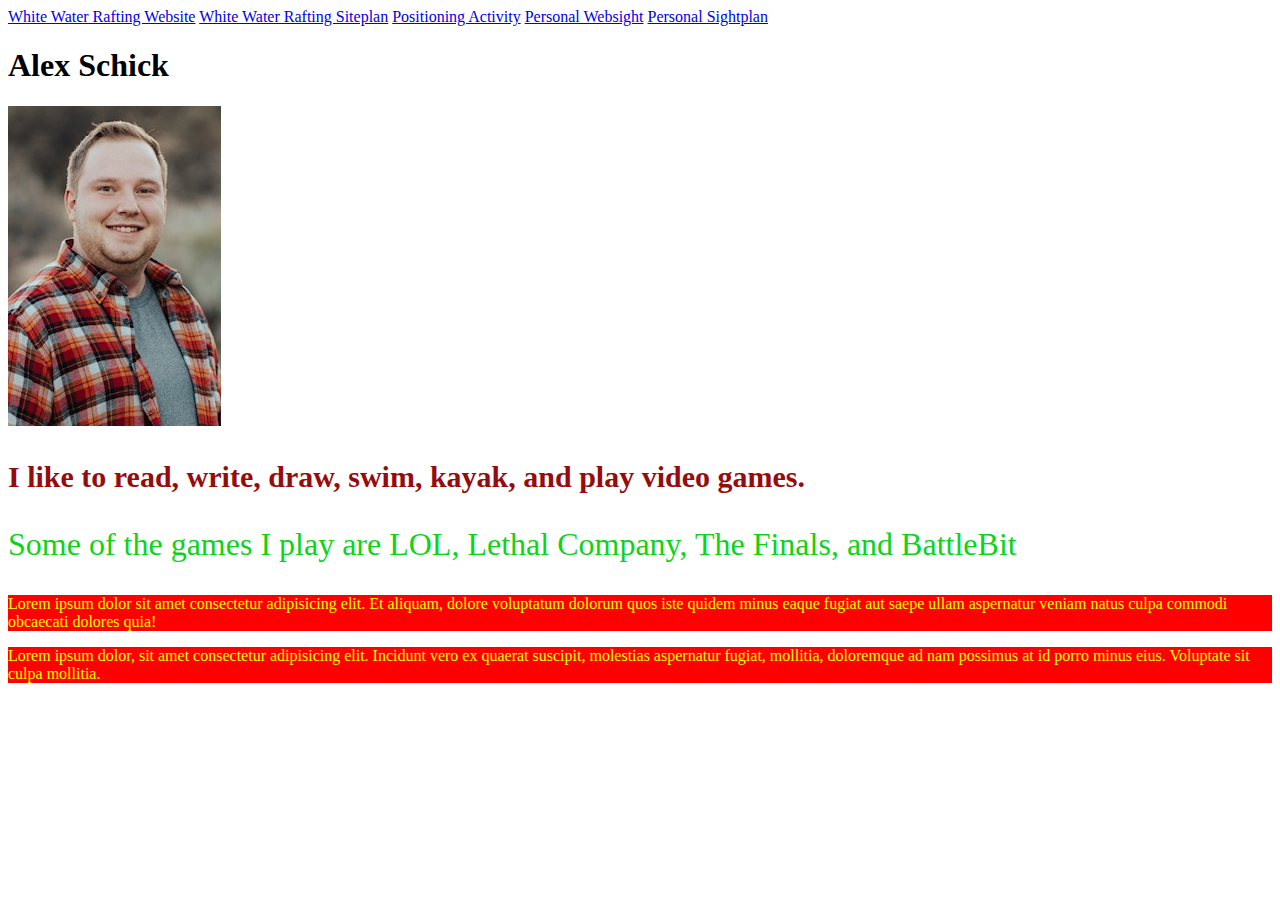
<file: index.html>
<!DOCTYPE html>
<html lang="en">
<head>
    <meta charset="UTF-8">
    <meta name="viewport" content="width=device-width, initial-scale=1.0">
    <title>WDD130 | Home</title>
    <link rel="stylesheet" href="style.css">
</head>
<body>
    <nav>
        <a href="wwr/index.html">White Water Rafting Website</a>
        <a href="wwr/site-plan-rafting.html">White Water Rafting Siteplan</a>
        <a href="positioning.html">Positioning Activity</a>
        <a href="mecccc/MECCCC.html">Personal Websight</a>
        <a href="mecccc/site-plan.html">Personal Sightplan</a>
    </nav>
    <h1>Alex Schick</h1>
    <img src="IMG_7058.JPG" alt="Image of me">
    <p id="first-paragraph"> I like to read, write, draw, swim, kayak, and play video games.</p>
    <p id="second-paragraph">Some of the games I play are LOL, Lethal Company, The Finals, and BattleBit</p>
    <p class="other-paragraph">Lorem ipsum dolor sit amet consectetur adipisicing elit. Et aliquam, dolore voluptatum dolorum quos iste quidem minus eaque fugiat aut saepe ullam aspernatur veniam natus culpa commodi obcaecati dolores quia!</p>
    <p class="other-paragraph">Lorem ipsum dolor, sit amet consectetur adipisicing elit. Incidunt vero ex quaerat suscipit, molestias aspernatur fugiat, mollitia, doloremque ad nam possimus at id porro minus eius. Voluptate sit culpa mollitia.</p>
</body>
</html>
</file>
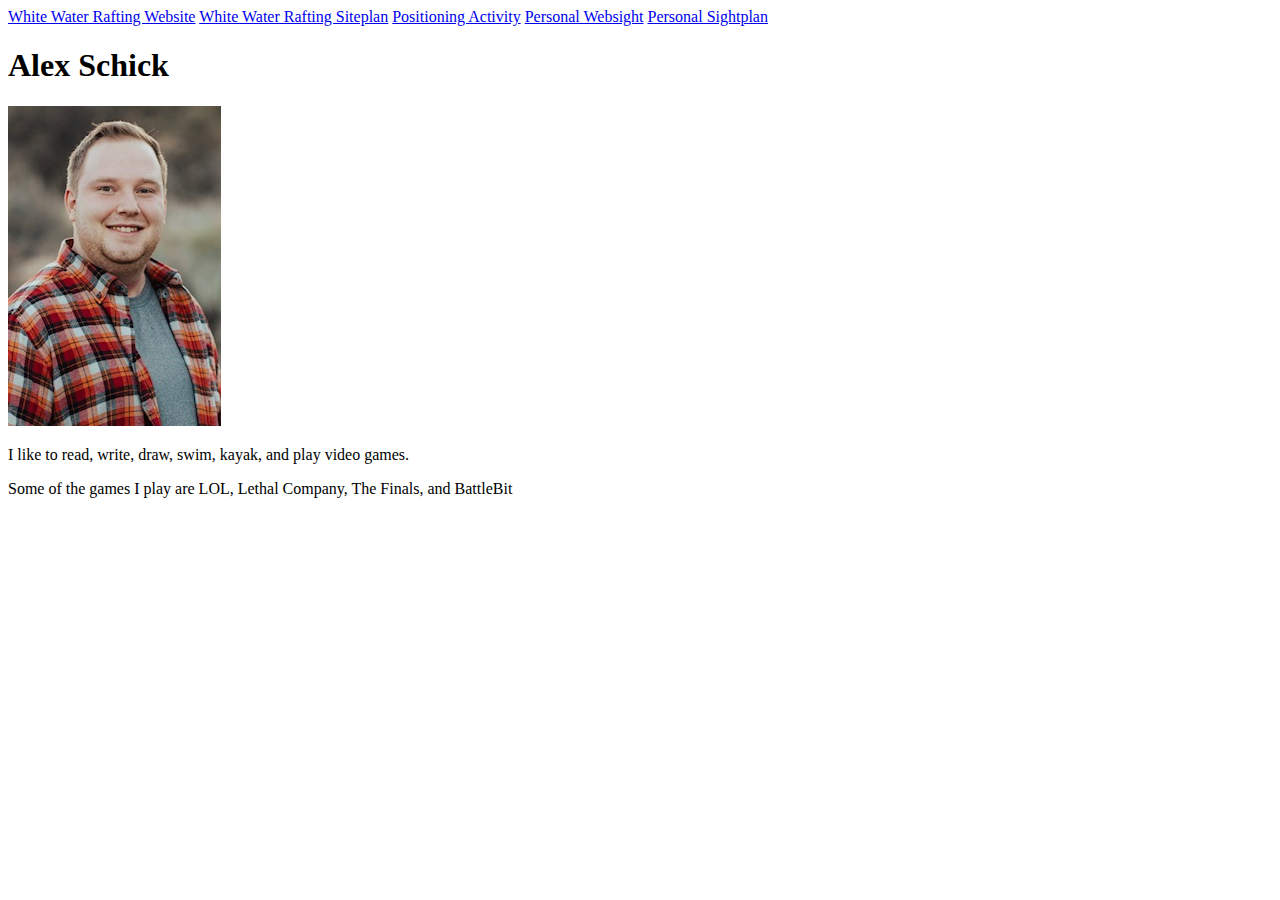
<file: homework/index.html>
<!DOCTYPE html>
<html lang="en">
<head>
    <meta charset="UTF-8">
    <meta name="viewport" content="width=device-width, initial-scale=1.0">
    <title>WDD130 | Home</title>
</head>
<body>
    <nav>
        <a href="wwr/index.html">White Water Rafting Website</a>
        <a href="wwr/site-plan-rafting.html">White Water Rafting Siteplan</a>
        <a href="positioning.html">Positioning Activity</a>
        <a href="#">Personal Websight</a>
        <a href="#">Personal Sightplan</a>
    </nav>
    <h1>Alex Schick</h1>
    <img src="IMG_7058.JPG" alt="Image of me">
    <p>I like to read, write, draw, swim, kayak, and play video games.</p>
    <p>Some of the games I play are LOL, Lethal Company, The Finals, and BattleBit</p>
    
</body>
</html>
</file>
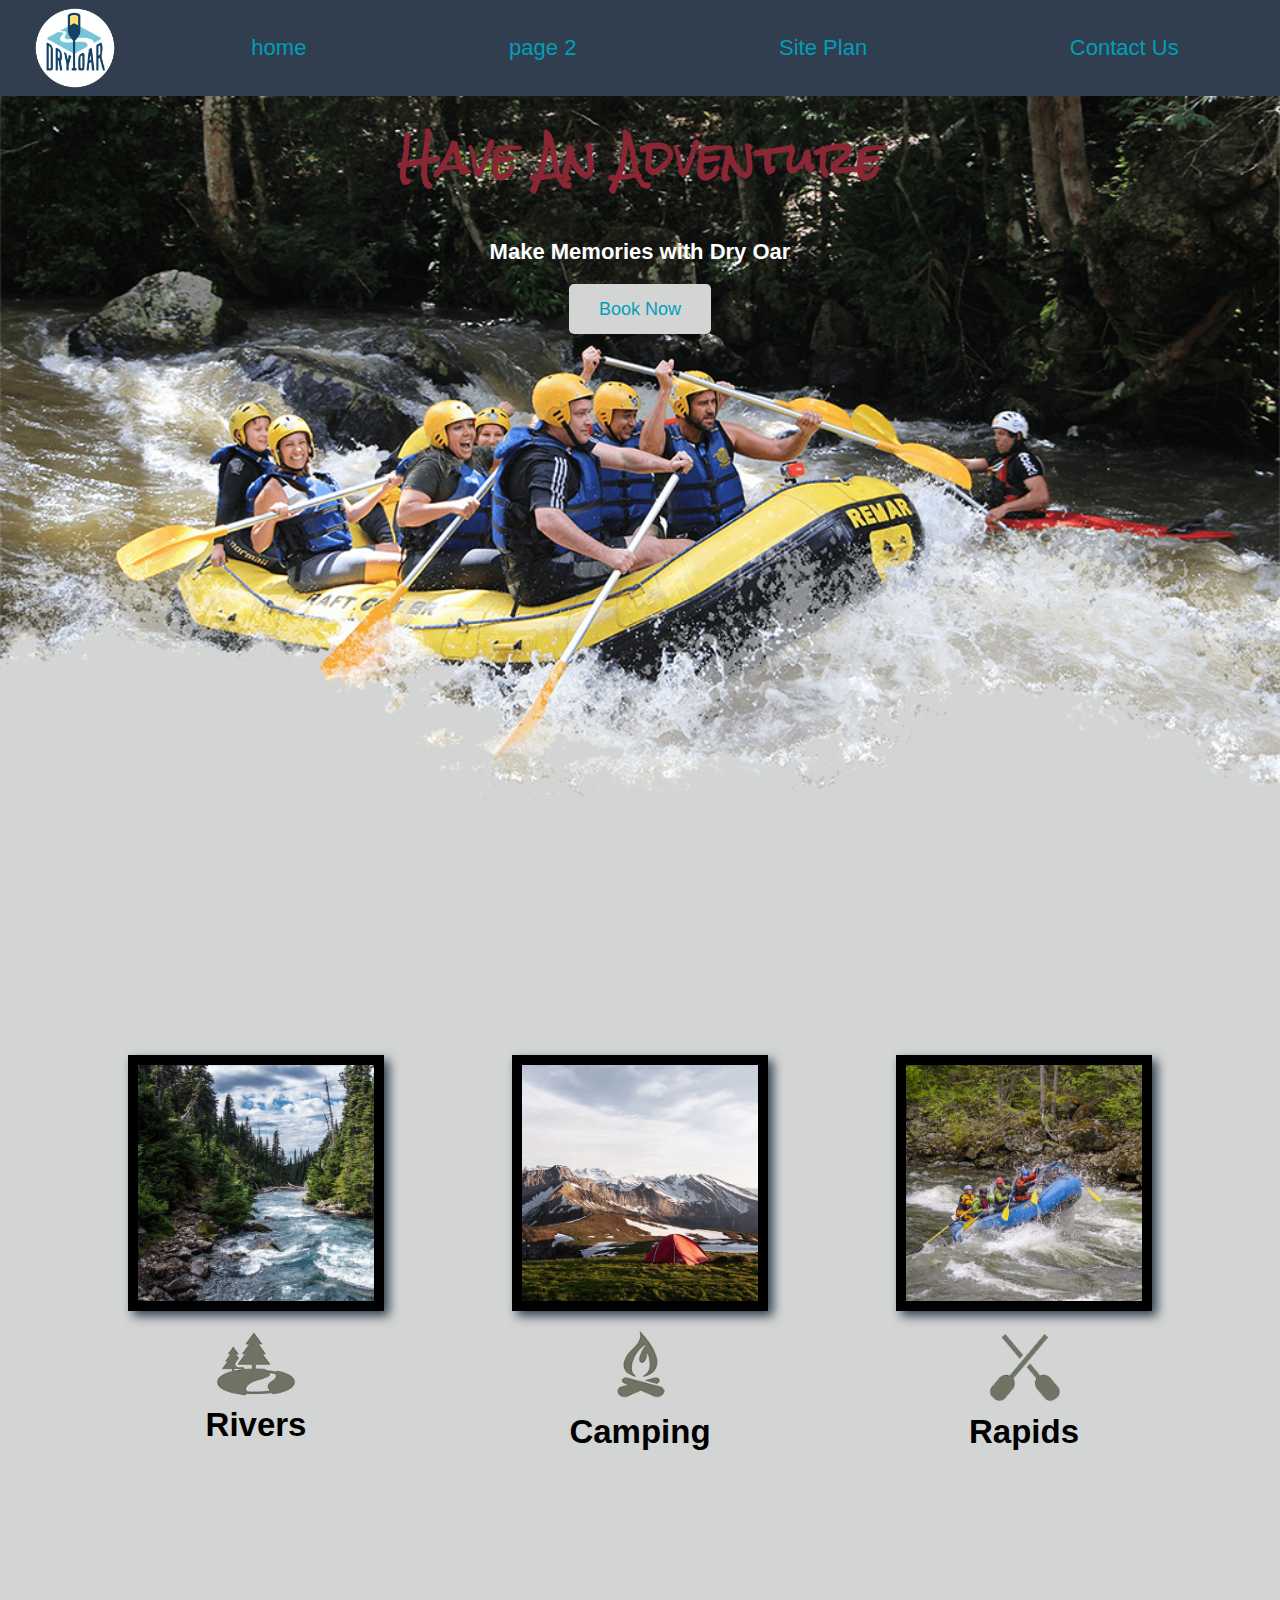
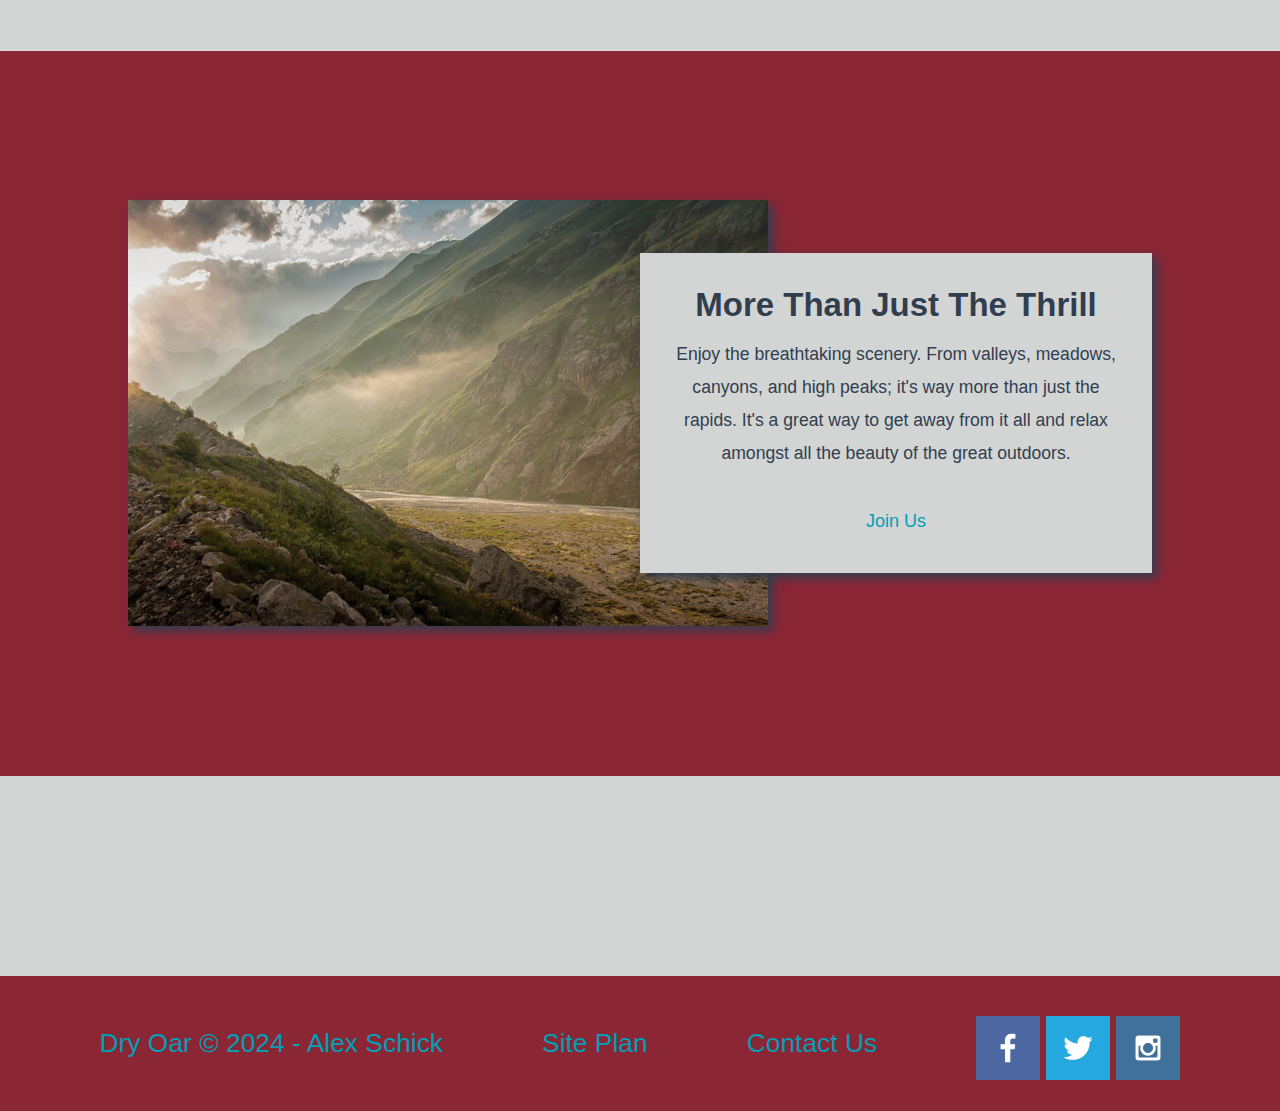
<file: wwr/index.html>
<!DOCTYPE html>
<html lang="en">
<head>
    <meta charset="UTF-8">
    <meta name="viewport" content="width=device-width, initial-scale=1.0">
    <title>Whitewater Rafting Rentals</title>
    <link rel="stylesheet" href="styles/style.css">
</head>
<body>
    <div id="content">
    <header>
        <a id="logo_link" href="index.html">
            <img class="logo" src="images/logo.png" alt="Dry Oar Logo">
        </a>
        <nav>
            <a href="index.html">home</a>
            <a href="#">page 2</a>
            <a href="site-plan-rafting.html">Site Plan</a>
            <a href="contactus.html">Contact Us</a>
        </nav>
    </header>
    <div id="hero">
        <div id="hero-box">
        <img id="hero-img" src="images/hero.png" alt="people enjoy white water rafting">
    </div>
        <section id="hero-msg">
            <h1 class="home-title">Have An Adventure</h1>
            <h4>Make Memories with Dry Oar</h4>
            <div class="button-box">
                <a class='book' href="contactus.html">Book Now</a>
            </div>
        </section>

    </div>
    <main class="home-grid">
        <section class="rivers-card">
            <img class="card-img" src="images/rivers.jpg" alt="river in forest">
            <img class="icon" src="images/river_icon.png" alt="river icon">
            <h2>Rivers</h2>
        </section>
        <section class="camping-card">
            <img class="card-img" src="images/camping.jpg" alt="tent in mountains">
            <img class="icon" src="images/fire_icon.png" alt="fire icon">
            <h2>Camping</h2>
        </section>
        <section class="rapids-card">
            <img class="card-img" src="images/rapids.jpg" alt="rafting boat">
            <img class="icon" src="images/oars.png" alt="oars icon">
            <h2>Rapids</h2>
        </section>
        <div id="background"></div>
        <img class="mountains" src="images/mountains.jpg" alt="Misty mountains">
    <section class="msg">
        <h2>More Than Just The Thrill</h2>
        <p>Enjoy the breathtaking scenery. From valleys, meadows, canyons, and high peaks; it's way more than just the rapids. It's a great way to get away from it all and relax amongst all the beauty of the great outdoors. </p>
        <a class='join' href="rivers.html">Join Us</a>
    </section>


    </main>
    <footer>
        <p>Dry Oar &copy; 2024 - Alex Schick</p>
        <p><a href="site-plan-rafting.html">Site Plan</a></p>
        <p><a href="contactus.html">Contact Us</a></p>
        <div class="social">
            <a href="https://facebook.com">
                <img src="images/facebook.png" alt="fb icon">
            </a>
            <a href="https://twitter.com">
                <img src="images/twitter.png" alt="twitter icon">
            </a>
            <a href="https://instagram.com">
                <img src="images/instagram.png" alt="instagram icon">
            </a>
        </div>
    </footer>
    </div>

</body>
</html>
</file>
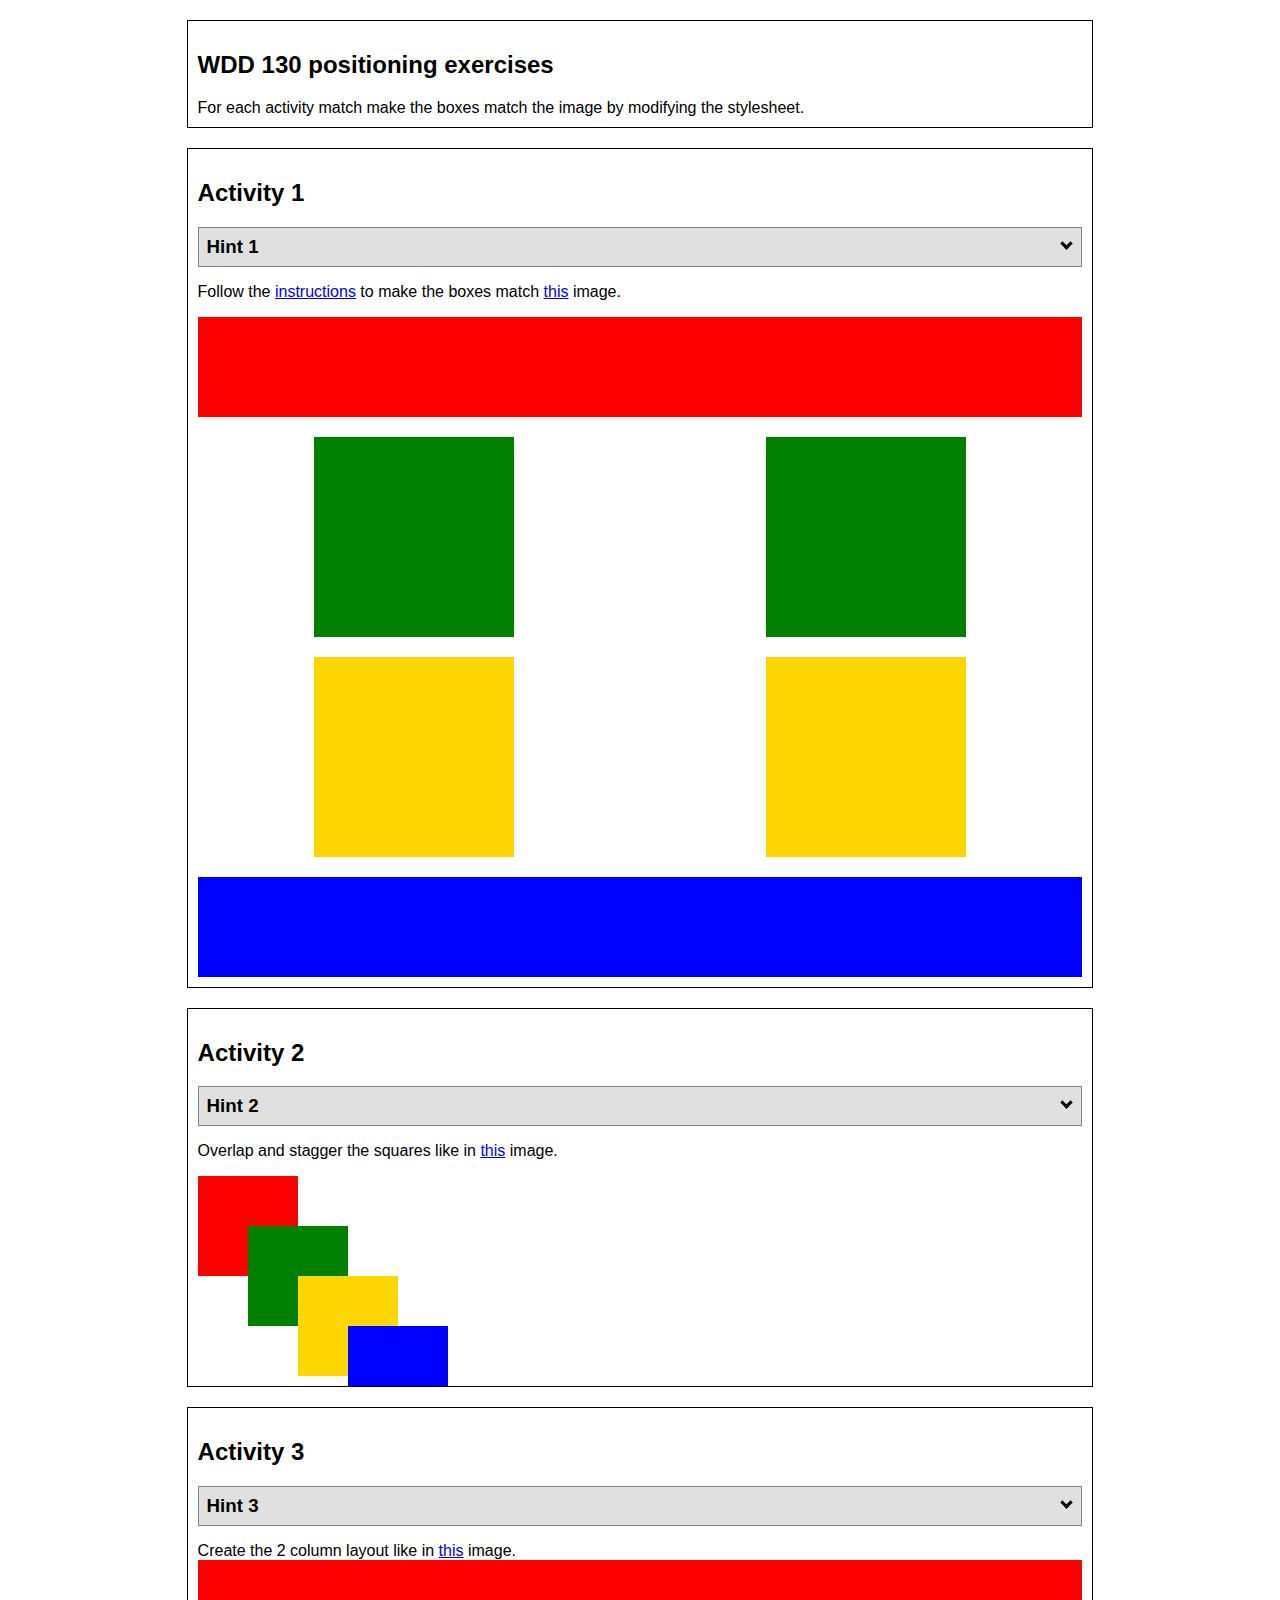
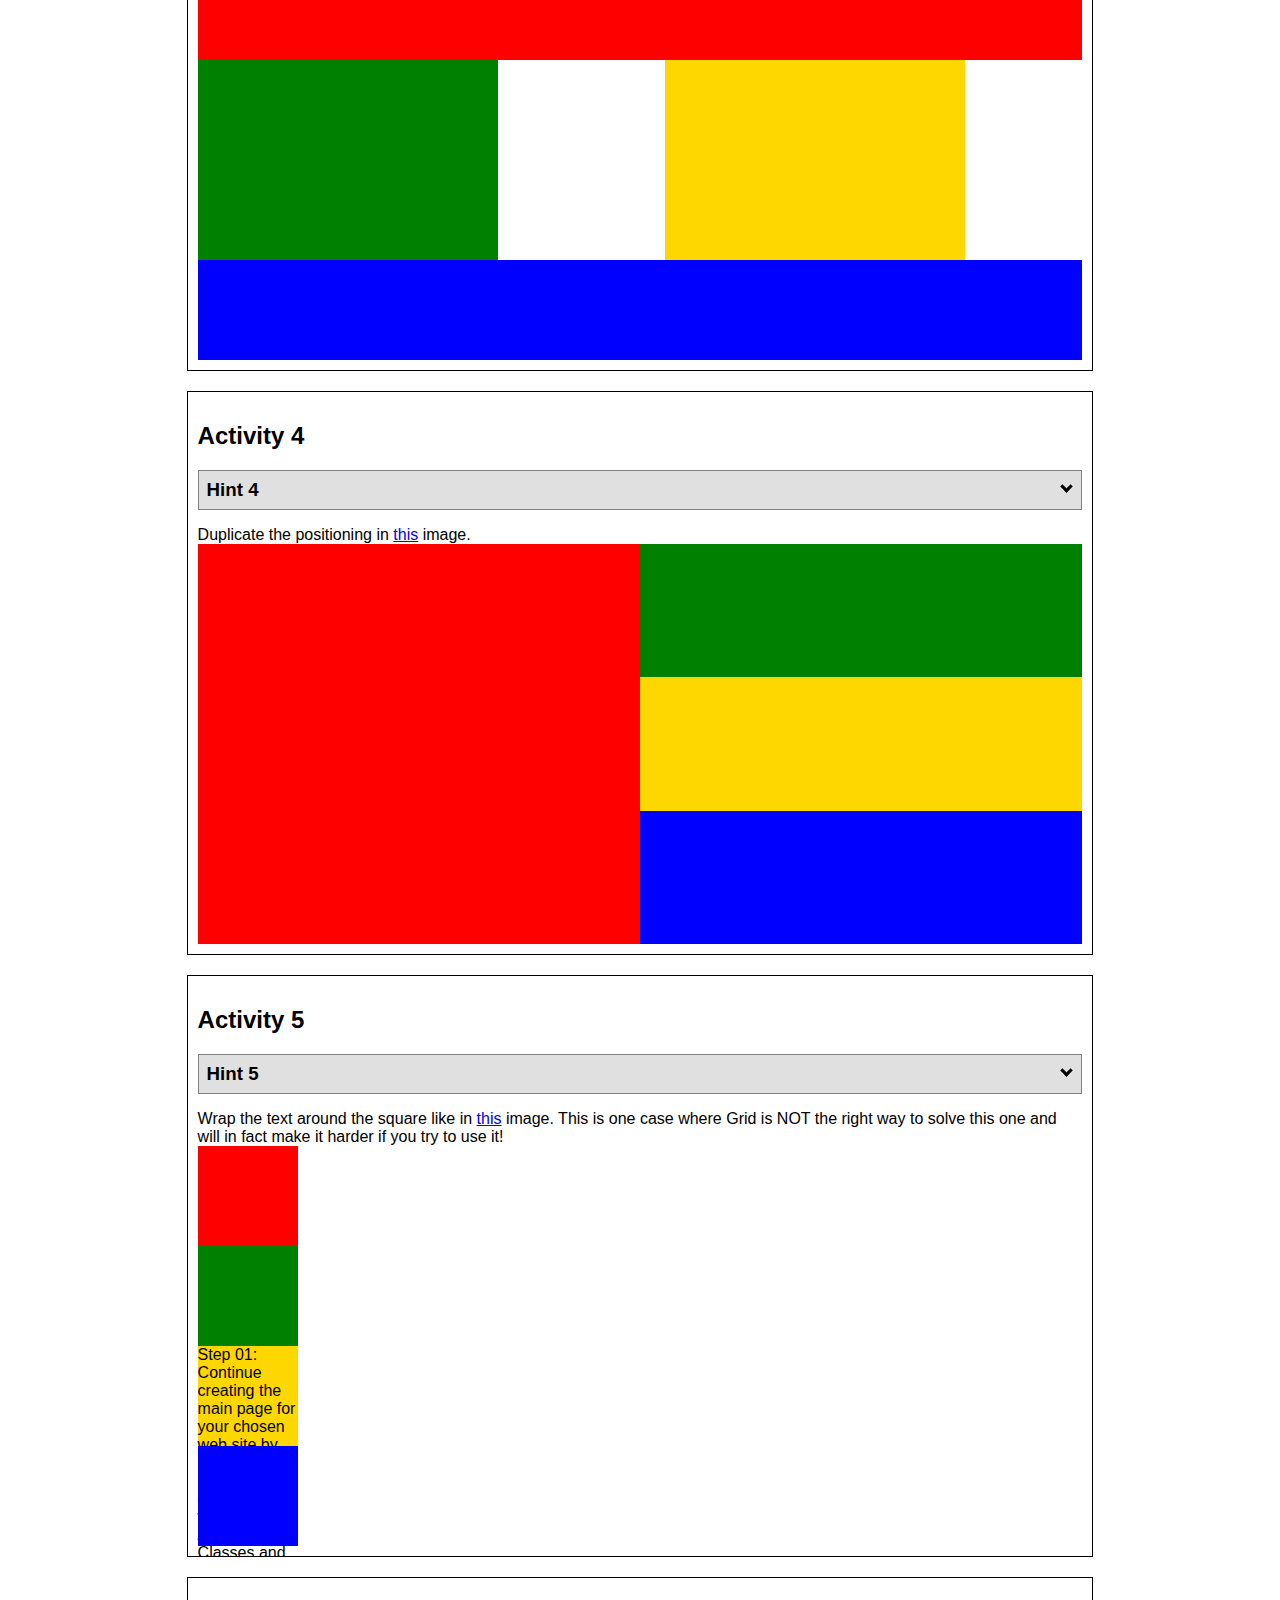
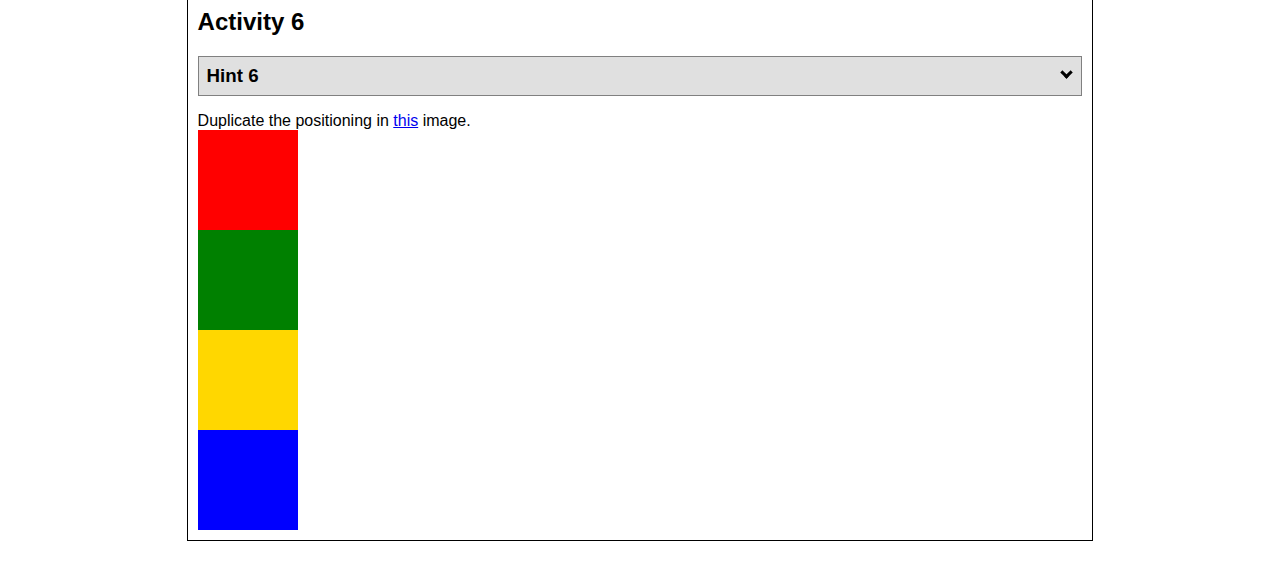
<file: positioning.html>
<!DOCTYPE html>
<html lang="en">
  <head>
    <!-- HTML - Name: positioning.html -->
    <title>Positioning Activity</title>
    <link rel="stylesheet" type="text/css" href="positionstyles.css" />
  </head>
  <body>
    <div class="activity">
      <h2>WDD 130 positioning exercises</h2>
      For each activity match make the boxes match the image by modifying the stylesheet.</div>
    <div class="activity">
      <h2>Activity 1</h2>
      <section class="hint"><input type="checkbox" ><i></i> <h3>Hint 1</h3><div><p>Check out the <a href="https://byui-wdd.github.io/wdd130/activities/w06-css-positioning.html" target="_blank">activity instructions</a> in Ilearn!</p></div></section>
      <p>Follow the <a href="https://byui-wdd.github.io/wdd130/activities/w06-css-positioning.html" target="_blank">instructions</a> to make the boxes match  <a href="https://byui-wdd.github.io/wdd130/images/example1.png" target="_blank">this</a> image.</p>
      <div class="content1" >
        <div class="red1" ></div>
        <div class="green1" ></div>
        <div class="green1" ></div>
        <div class="yellow1"></div>
        <div class="yellow1"></div>
        <div class="blue1"></div>
      </div>
    </div>
    <div class="activity">
      <h2>Activity 2</h2>
      <section class="hint"><input type="checkbox" > <h3>Hint 2</h3><i></i><div>
      <ul>
      <li>grid-template-columns: 50px 50px 50px 50px 50px </li></ul></div></section>
      <p>Overlap and stagger the squares like in <a href="https://byui-wdd.github.io/wdd130/images/example2.png" target="_blank">this</a> image.</p>
      <div class="content2" >
        <div class="red2" ></div>
        <div class="green2" ></div>
        <div class="yellow2"></div>
        <div class="blue2"></div>
      </div>
    </div>
    <div class="activity">
      <h2>Activity 3</h2>
      <section class="hint"><input type="checkbox" > <h3>Hint 3</h3><i></i><div><p>This one is going to be best solved with CSS Grid. Remember to make the boxes the right width first...then start moving them around. </p><h4>Properties used:</h4><ul><li>display:grid;</li><li>grid-template-columns:</li><li>grid-column-gap:</li>
        <li>grid-column:</li>  </ul></div></section>
      Create the 2 column layout like in <a href="https://byui-wdd.github.io/wdd130/images/example3.png" target="_blank">this</a>  image.
      <div class="content3" >
        <div class="red3" ></div>
        <div class="green3" ></div>
        <div class="yellow3"></div>
        <div class="blue3"></div>
      </div>
    </div>
    <div class="activity">
      <h2>Activity 4</h2>
      <section class="hint"><input type="checkbox" > <h3>Hint 4</h3><i></i><div><p>For the others we have been primarily concerned with width. For this one you will need to adjust height as well. </p><h4>Properties used:</h4><ul><li>display:grid;</li><li>grid-template-columns:</li><li>grid-row:</li></ul></div></section>
      Duplicate the positioning in <a href="https://byui-wdd.github.io/wdd130/images/example4.png" target="_blank">this</a> image. 
      <div class="content4" >
        <div class="red4" ></div>
        <div class="green4" ></div>
        <div class="yellow4"></div>
        <div class="blue4"></div>
      </div>
    </div>

    <div class="activity">
      <h2>Activity 5</h2>
      <section class="hint"><input type="checkbox" > <h3>Hint 5</h3><i></i><div><p>Grid is <strong>not</strong> the right way to do this.  In fact there is only one way to really do that...and that is with float. Remember that we float the thing we want the text to wrap around.  Also remember to start by making all the shapes the right size and shape.</p><h4>Properties used:</h4><ul><li>float: left;</li></ul></div></section>
      Wrap the text around the square like in <a href="https://byui-wdd.github.io/wdd130/images/example5.png" target="_blank">this</a> image. This is one case where Grid is NOT the right way to solve this one and will in fact make it harder if you try to use it!
      <div class="content5" >
        <div class="red5" ></div>
        <div class="green5" ></div>
        <div class="yellow5">Step 01: Continue creating the main page for your chosen web site by modifying the CSS file you created in week 9's Adding Classes and IDs to Your Website assignment. This week, you will position all of the content on your main page using the CSS positioning techniques taught in KhanAcademy. When you are done, your webpage layout should reflect what you outlined in the wireframe you designed in the assignment Your Own Site Diagram and Wireframe in week 3. <br />
          If you have changed your mind on how you want the content of your main page laid out, take an opportunity to update your wireframe before completing this assignment (it is much easier to experiment with different layouts in a wireframe than it is to do so by modifying the CSS). Also, if you find that you are having trouble with using CSS positioning, feel free to review the concepts at the learn layout site: http://learnlayout.com/. You should be able to apply these principles to your site. For futher help, refer back to the Max Design site used in the beginning of the course for an example of how to implement your site design.</div>
        <div class="blue5"></div>
      </div>
    </div>
    <div class="activity">
      <h2>Activity 6</h2>
      <section class="hint"><input type="checkbox" > <h3>Hint 6</h3><i></i><div><p>This one is all about visualizing the grid behind the layout. If you are having a hard time doing that first: all the sizes are even multiples of 100, and second here is another example with the lines drawn: <a href="https://byui-wdd.github.io/wdd130/images/example6-hint.png" target="_blank">example 6 with lines</a>. For this one you will find it easiest if you use px for the column width. You can also use <kbd>z-index</kbd> to control the element layering.    </p><h4>Properties used:</h4><ul><li>display:grid;</li><li>grid-template-columns:</li><li>grid-column:</li><li>grid-row:</li><li><a href="https://www.w3schools.com/cssref/pr_pos_z-index.asp" target="_blank">z-index:</a></li></ul></div></section>
      Duplicate the positioning in <a href="https://byui-wdd.github.io/wdd130/images/example6.png" target="_blank">this</a> image.
      <div class="content6" >
        <div class="red6" ></div>
        <div class="green6" ></div>
        <div class="yellow6"></div>
        <div class="blue6"></div>
      </div>
    </div>
  </body>
</html>
</file>
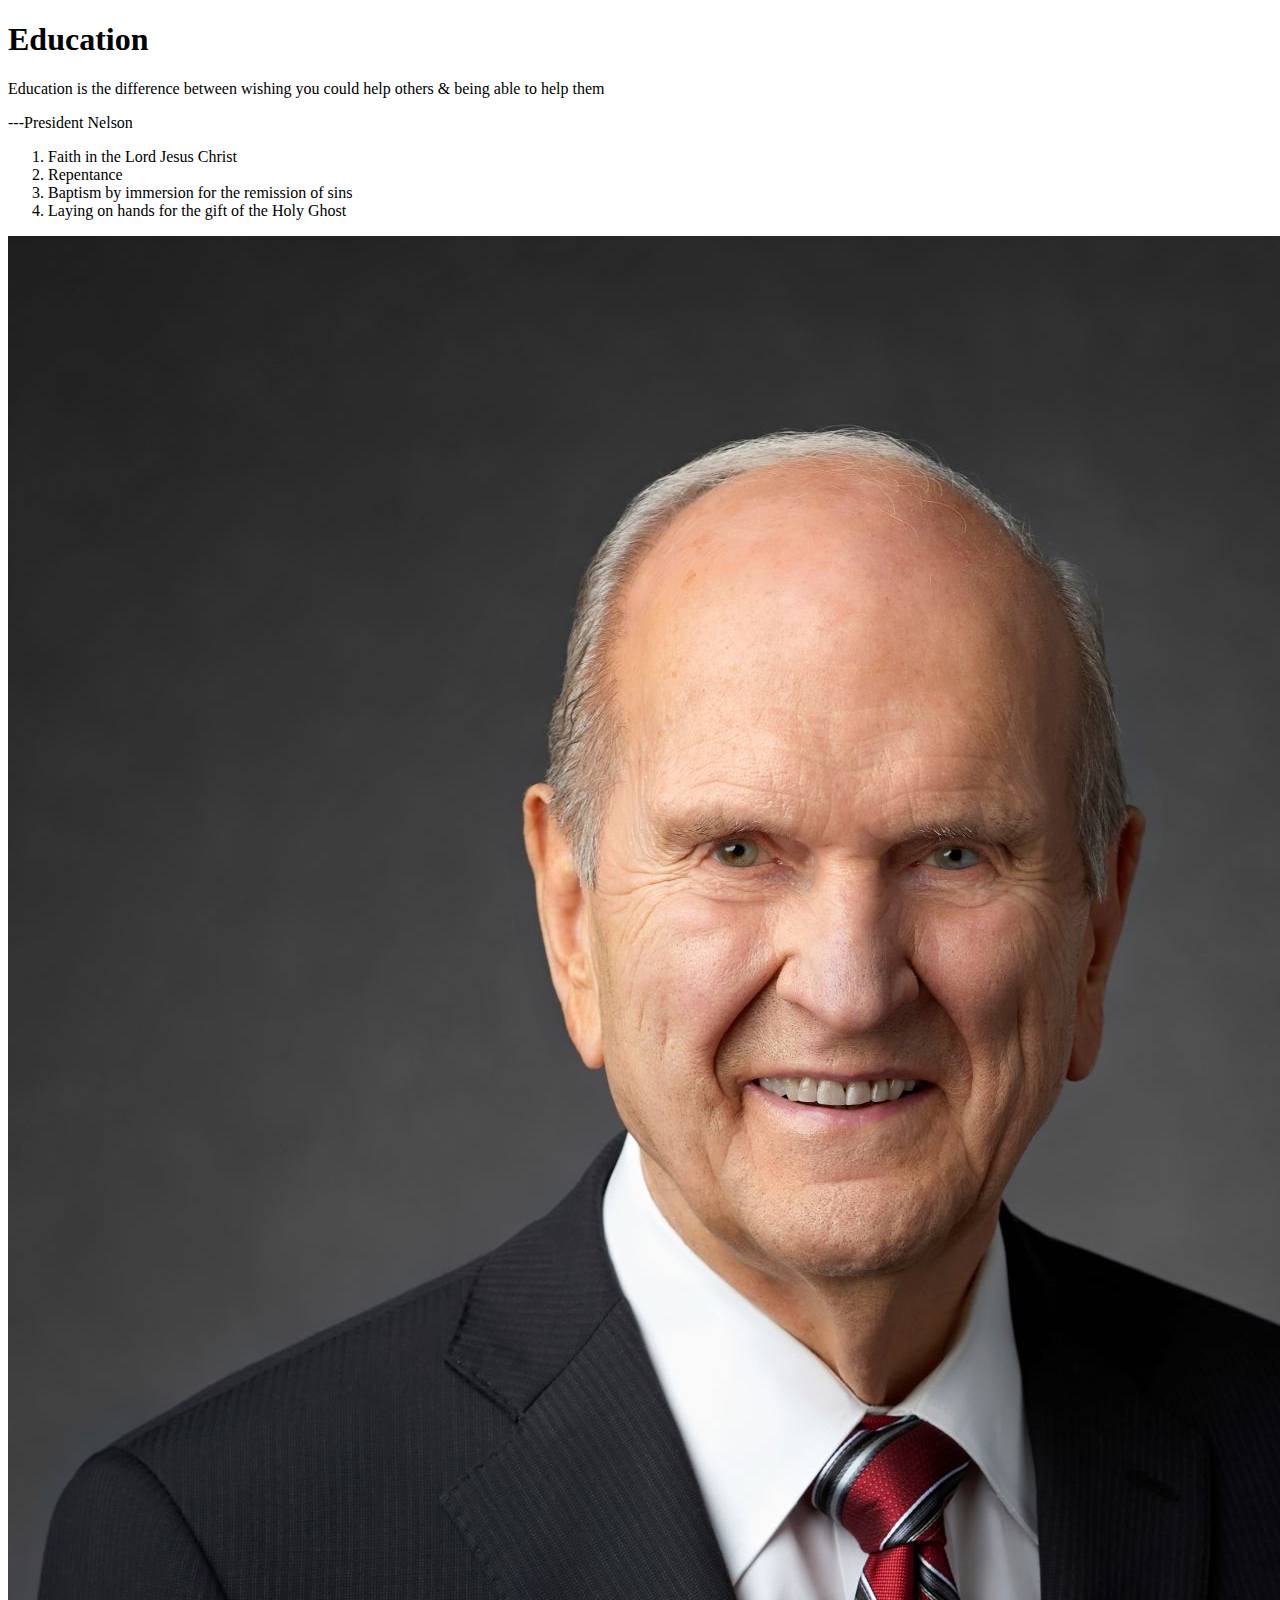
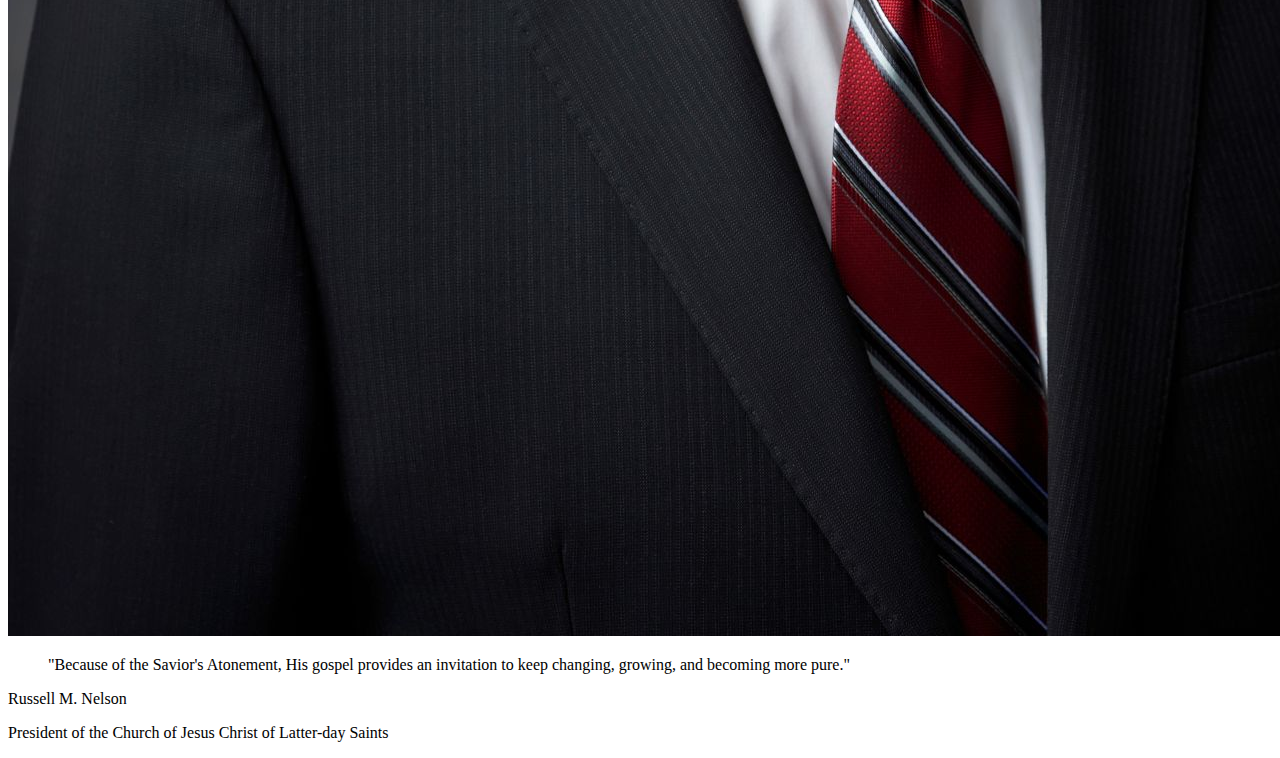
<file: homework/in-class.html>
<!DOCTYPE html>
<html lang="en">
<head>
    <meta charset="UTF-8">
    <meta name="viewport" content="width=device-width, initial-scale=1.0">
    <title>Document</title>
</head>
<body>
    <h1>
        Education
    </h1>
    <p>
        Education is the difference between wishing you could help others & being able to help them
    </p>
    <p>---President Nelson
    </p>
    <ol>
        <li>Faith in the Lord Jesus Christ</li>
        <li>Repentance</li>
        <li>Baptism by immersion for the remission of sins</li>
        <li>Laying on hands for the gift of the Holy Ghost</li>
    </ol>
    <img src="russell_nelson_official_portrait_2018.jpeg" alt="Russel_Nelson">
    <blockquote>"Because of the Savior's Atonement, His gospel provides an invitation to keep changing, growing, and becoming more pure."</blockquote>
    <p>Russell M. Nelson</p>
    <p>President of the Church of Jesus Christ of Latter-day Saints    </p>
 

    
</body>
</html>
</file>
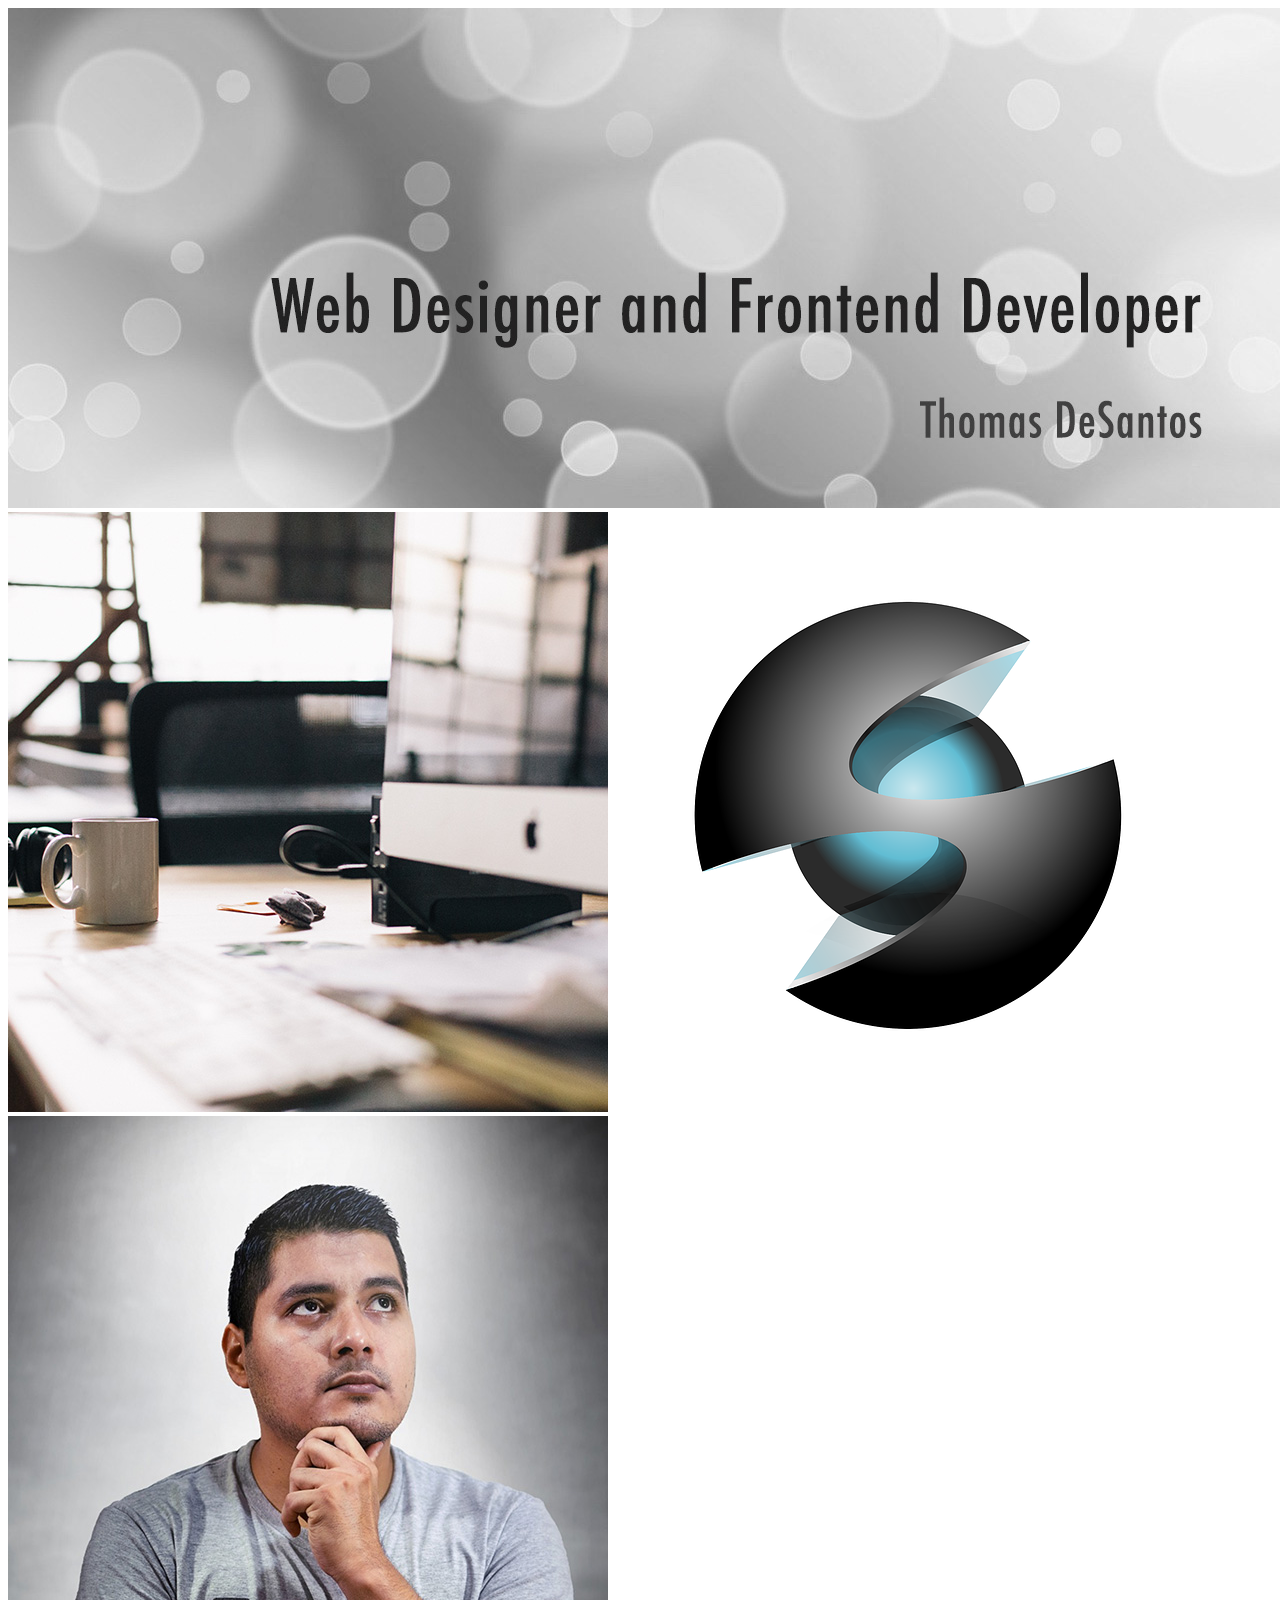
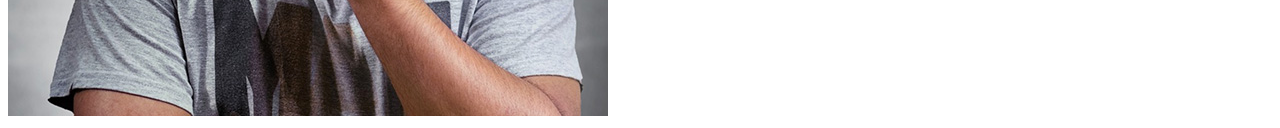
<file: ice/iceW5.html>
<!DOCTYPE html>
<html lang="en">
<head>
    <meta charset="UTF-8">
    <meta name="viewport" content="width=device-width, initial-scale=1.0">
    <title>Document</title>
    <link rel="stylesheet" href="iceW5.css">
</head>
<body>
    <section id="circles">
<img src="w05_circles.jpg" alt="Web Designer">
    </section>
<img src="w05_ice_image_desk.jpg" alt="Desk">
<img src="w05_ice_image_graphic.png" alt="logo">
<img src="w05_ice_image_person.jpg" alt="person">
    
</body>
</html>
</file>
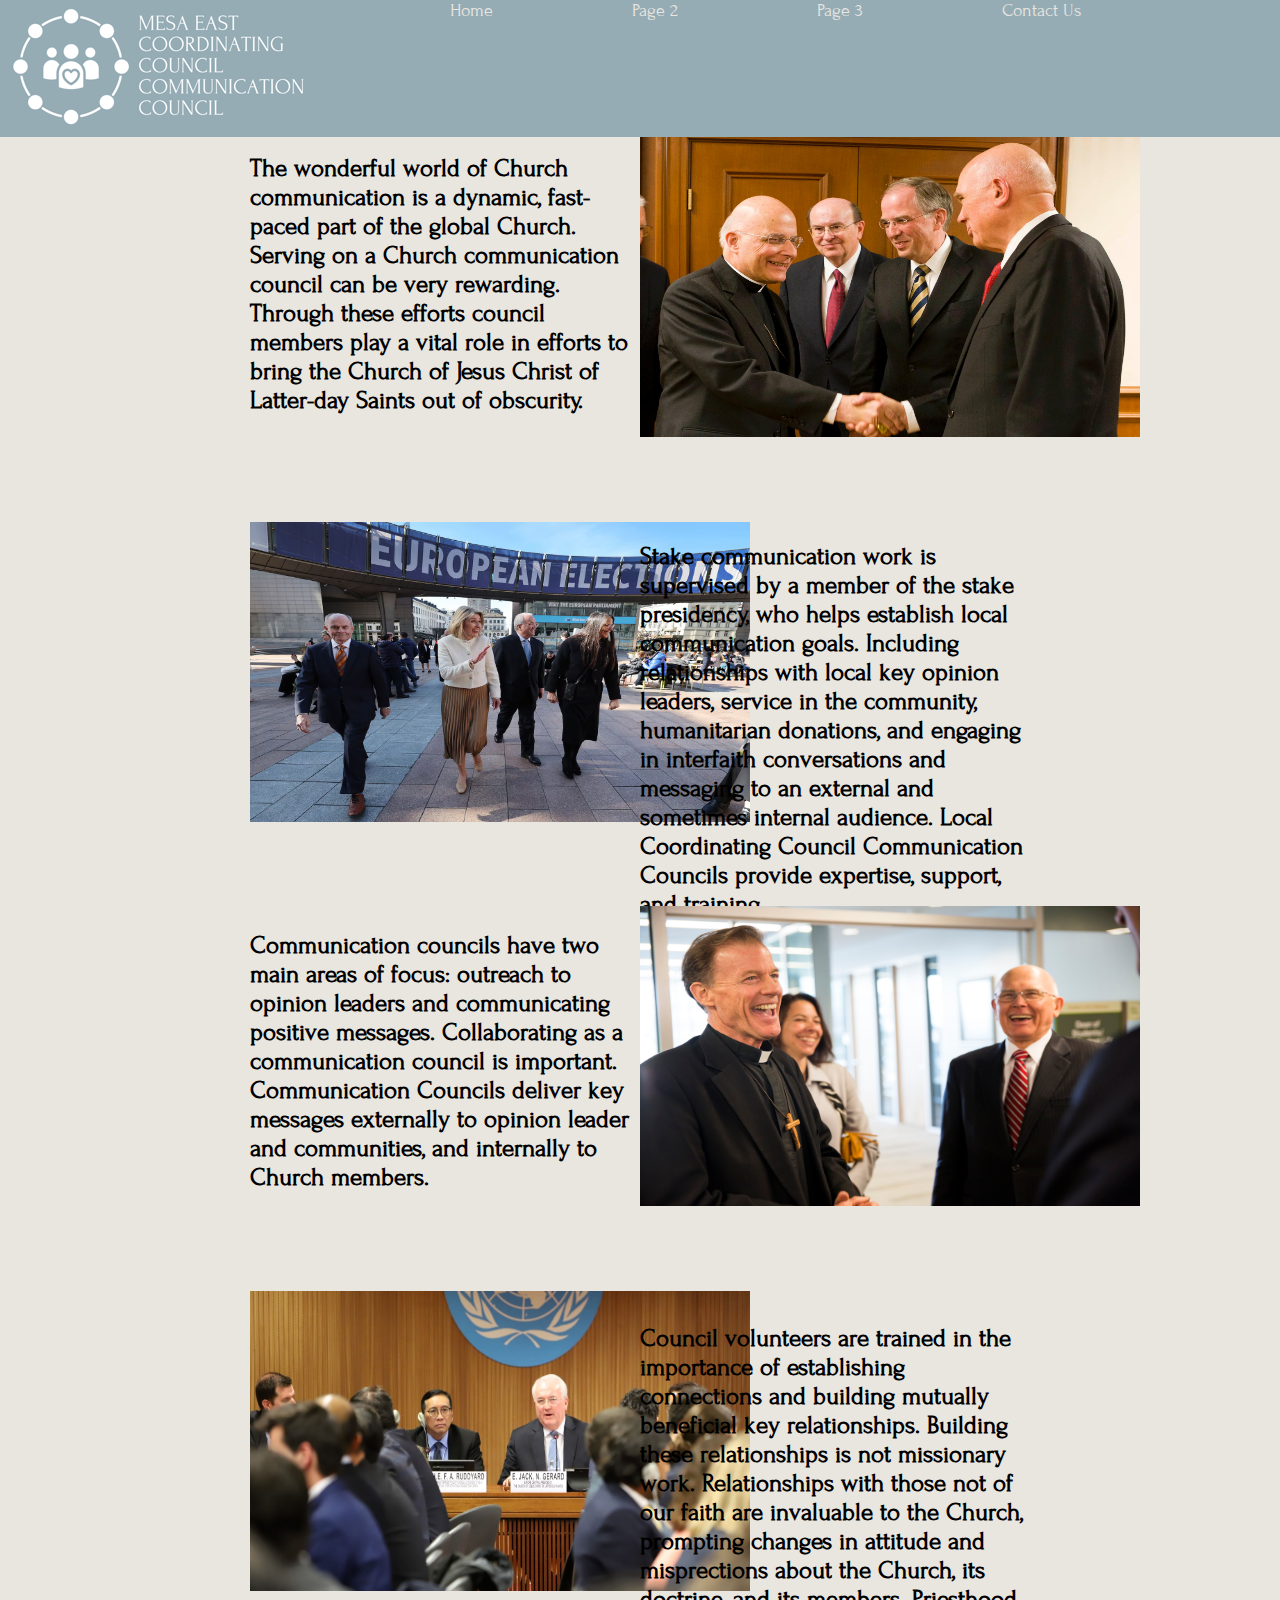
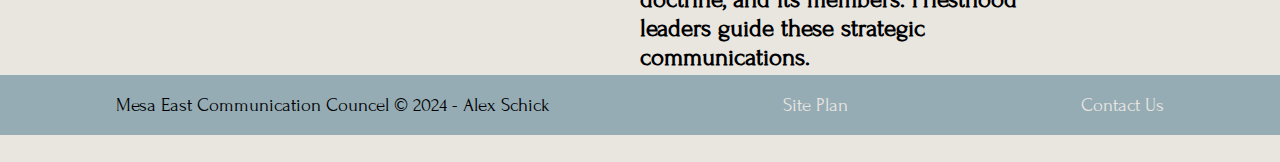
<file: mecccc/MECCCC.html>
<!DOCTYPE html>
<html lang="en">
<head>
    <meta charset="UTF-8">
    <meta name="viewport" content="width=device-width, initial-scale=1.0">
    <title>Mesa East Communication Council </title>
    <link rel="stylesheet" href="styles/Mecccc-plan.css">
</head>
<body>   
    <div id="content">
        <header>
            <a id="logo_link" href="index.html">
                <img class="logo" src="MECCCC_Logo_BLUE.png" alt="MECCCC Logo">
            </a>
            <nav>
                <a href="MECCCC.html">Home</a>
                <a href="pg2.html">Page 2</a>
                <a href="pg3.html">Page 3</a>
                <a href="contactus.html">Contact Us</a>
            </nav>
        </header>
        <main class="home-grid">
            <section class="first">
                <h1>The wonderful world of Church communication is a dynamic, fast-paced part of the global Church. Serving on a Church communication council can be very rewarding. Through these efforts council members play a vital role in efforts to bring the Church of Jesus Christ of Latter-day Saints out of obscurity. </h1>
            </section>
            <section>
                <img class="handshake" src="images/Photo_1.jpg" alt="handshake">
            </section>
            <Section>
                <img class="europ" src="images/Photo_2.avif" alt="europ">
            </Section>
            <section class="second">
                <h2>Stake communication work is supervised by a member of the stake presidency, who helps establish local communication goals. Including relationships with local key opinion leaders, service in the community, humanitarian donations, and engaging in interfaith conversations and messaging to an external and sometimes internal audience. Local Coordinating Council Communication Councils provide expertise, support, and training.</h2>
            </Section>
            <section class="third">
                <h3>Communication councils have two main areas of focus: outreach to opinion leaders and communicating positive messages. Collaborating as a communication council is important. Communication Councils deliver key messages externally to opinion leader and communities, and internally to Church members.</h3>
            </section>
            <section>
                <img class="meeting" src="images/Photo_3.jpg" alt="meeting">
            </section>
            <section>
                <img class="cathlic" src="images/Photo_4.jpeg" alt="cathlic">
            </section>
            <section class="four">
                <h4>Council volunteers are trained in the importance of establishing connections and building mutually beneficial key relationships. Building these relationships is not missionary work. Relationships with those not of our faith are invaluable to the Church, prompting changes in attitude and misprections about the Church, its doctrine, and its members. Priesthood leaders guide these strategic communications.</h4>
            </section>
        

        </main>
        <footer>
            <p>Mesa East Communication Councel  &copy; 2024 - Alex Schick</p>
            <p><a href="site-plan.html">Site Plan</a></p>
            <p><a href="contactus.html">Contact Us</a></p>
        </footer>
        </div>
    
</body>
</html>
</file>
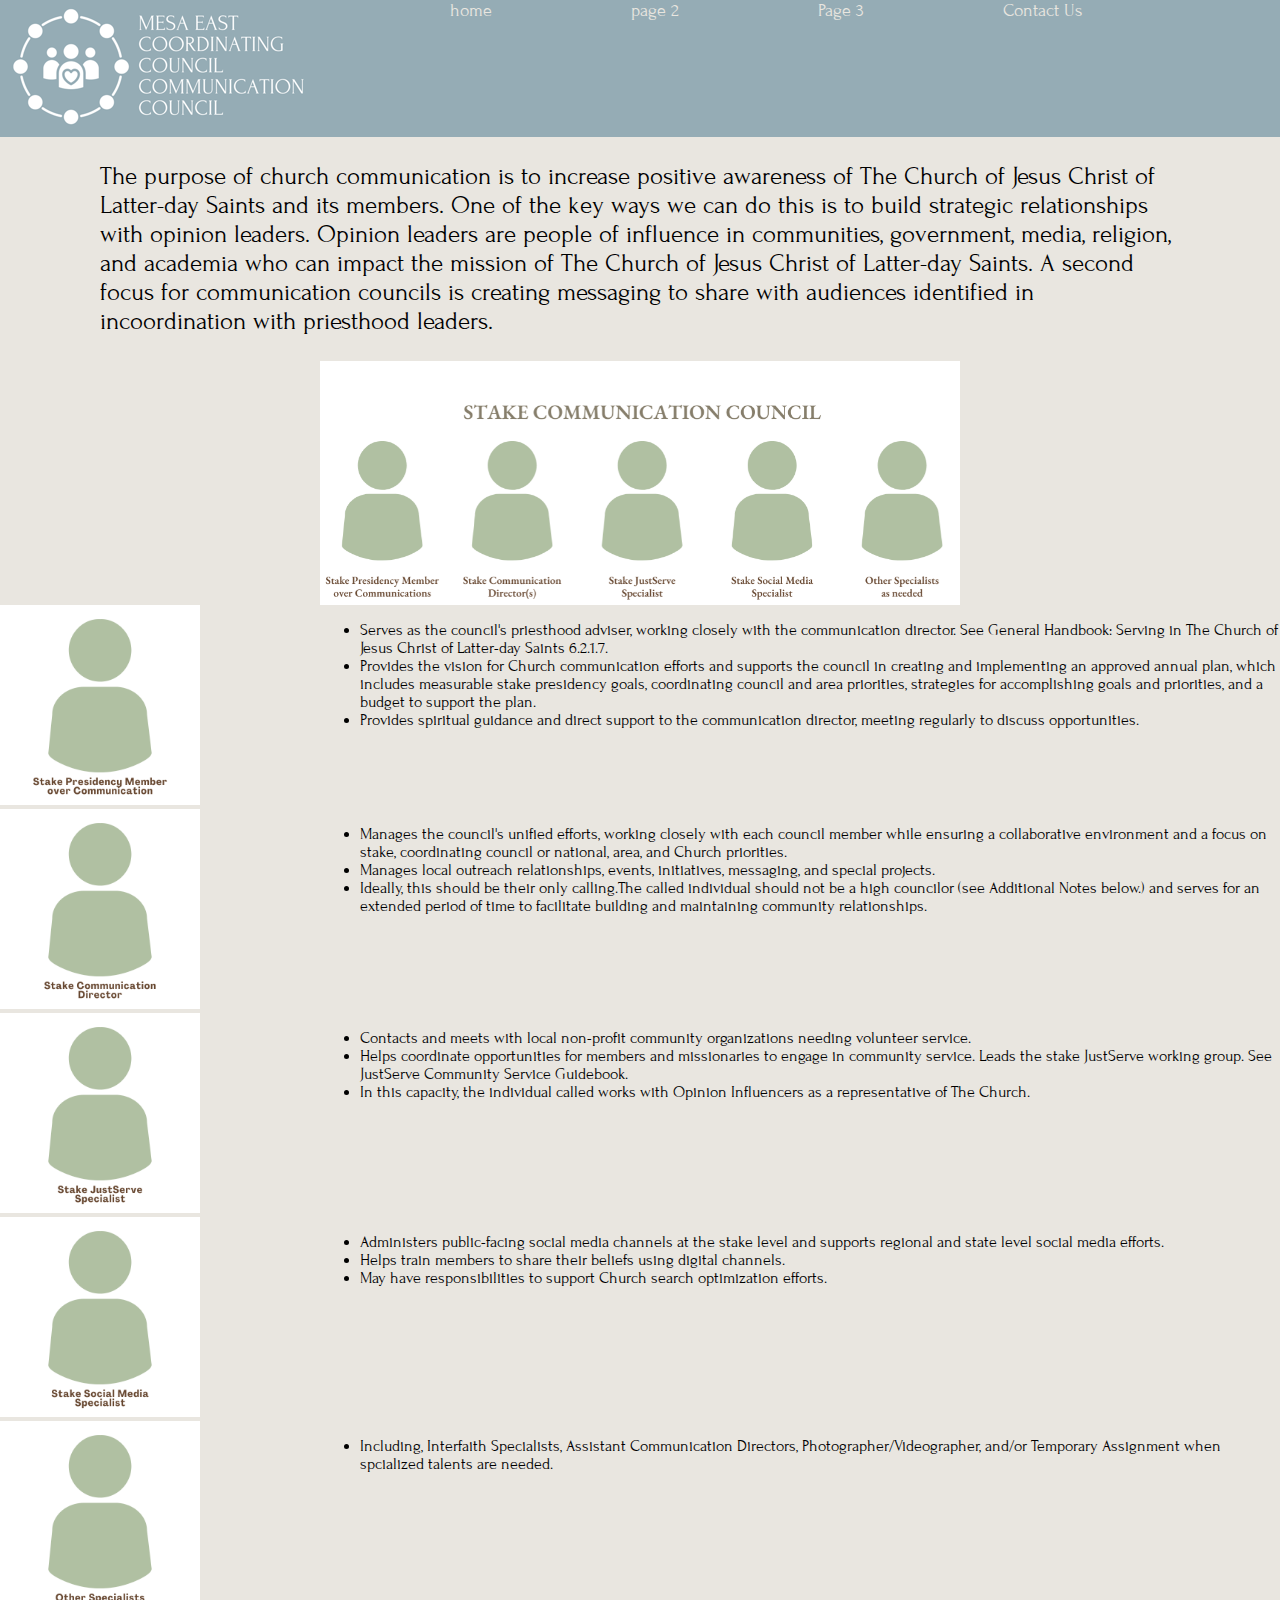
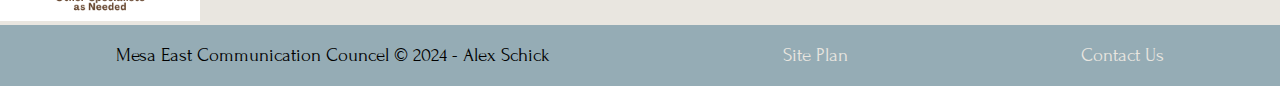
<file: mecccc/pg2.html>
<!DOCTYPE html>
<html lang="en">
<head>
    <meta charset="UTF-8">
    <meta name="viewport" content="width=device-width, initial-scale=1.0">
    <title>Document</title>
    <link rel="stylesheet" href="styles/pg2-plan.css">
    <meta name="viewport" content="width=device-width, initial-scale=1">
</head>
<body>   
    <div id="content">
        <header>
            <a id="logo_link" href="index.html">
                <img class="logo" src="MECCCC_Logo_BLUE.png" alt="MECCCC Logo">
            </a>
            <nav>
                <a href="MECCCC.html">home</a>
                <a href="pg2.html">page 2</a>
                <a href="pg3.html">Page 3</a>
                <a href="">Contact Us</a>
            </nav>
        </header>
        <main class="home-grid">
            <section id="purpose">
                <p>The purpose of church communication is to increase positive awareness of The Church of
                    Jesus Christ of Latter-day Saints and its members. One of the key ways we can do this is
                    to build strategic relationships with opinion leaders. Opinion leaders are people of influence in communities, government, media, religion, and academia who can impact the mission of The Church of Jesus Christ of Latter-day Saints. A second focus for communication councils is creating messaging to share with audiences identified in incoordination with priesthood leaders.
                </p>
            </section>
            <section id="all">
                <div class="container">
                    <img src="images/Stake_CC_Roles.png" alt="Avatar" class="roles" style="width:100%">
                    <div class="middle">
                      <div class="text">Search for your leadership. <a href="https://www.churchofjesuschrist.org/?lang=eng">https://www.churchofjesuschrist.org/?lang=eng</a>
                      </div>
                    </div>
                  </div>
            </section>
            <section>
                <img class="stake" src="images/Stake_Pres.png" alt="Stake">
            </section>
            <section class="sw">
                <ul>
                    <li>Serves as the council's priesthood adviser, working closely with the communication director. See General Handbook: Serving in The Church of Jesus Christ of Latter-day Saints 6.2.1.7.</li>
                    <li>Provides the vision for Church communication efforts and supports the council in creating and implementing an approved annual plan, which includes measurable stake presidency goals, coordinating council and area priorities, strategies for accomplishing goals and priorities, and a budget to support the plan.</li>
                    <li>Provides spiritual guidance and direct support to the communication director, meeting regularly to discuss opportunities.</li>
                </ul>
            </section>
            <Section>
                <img class="comdir" src="images/Comm_Dir.png" alt="Com Dir">
            </Section>
            <section class="cdw">
                <ul>
                    <li>Manages the council's unified efforts, working closely with each council member while ensuring a collaborative environment and a focus on stake, coordinating council or national, area, and Church priorities.</li>
                    <li>Manages local outreach relationships, events, initiatives, messaging, and special projects.</li>
                    <li>Ideally, this should be their only calling.The called individual should not be a high councilor (see Additional Notes below.) and serves for an extended period of time to facilitate building and maintaining community relationships.</li>
                </ul>
            </Section>
            <section>
                <img class="justserve" src="images/JustServe.png" alt="Just Serve">
            </section>
            <section class="jsw">
                <ul>
                     <li>Contacts and meets with local non-profit community organizations needing volunteer service.</li>
                    <li>Helps coordinate opportunities for members and missionaries to engage in community service. Leads the stake JustServe working group. See JustServe Community Service Guidebook.</li>
                    <li>In this capacity, the individual called works with Opinion Influencers as a representative of The Church.</li>
                </ul>
            </section>
            <section>
                <img class="socialmedia" src="images/Social_Media.png" alt="Social Media">
            </section>
            <section class="smw">
                <ul>
                    <li>Administers public-facing social media channels at the stake level and supports regional and state level social media efforts.</li>
                    <li>Helps train members to share their beliefs using digital channels.</li>
                    <li>May have responsibilities to support Church search optimization efforts.</li>
                </ul>
            </section>
            <section>
                <img class="other" src="images/Other_as_Needed.png" alt="Other">
            </section>
            <section class="ow">
                <ul>
                    <li>Including, Interfaith Specialists, Assistant Communication Directors, Photographer/Videographer, and/or Temporary Assignment when spcialized talents are needed.</li>
                </ul>
            </section>
        

        </main>
        <footer>
            <p>Mesa East Communication Councel  &copy; 2024 - Alex Schick</p>
            <p><a href="site-plan.html">Site Plan</a></p>
            <p><a href="contactus.html">Contact Us</a></p>
        </footer>
        </div>


    
    </body>
    </html>
</file>
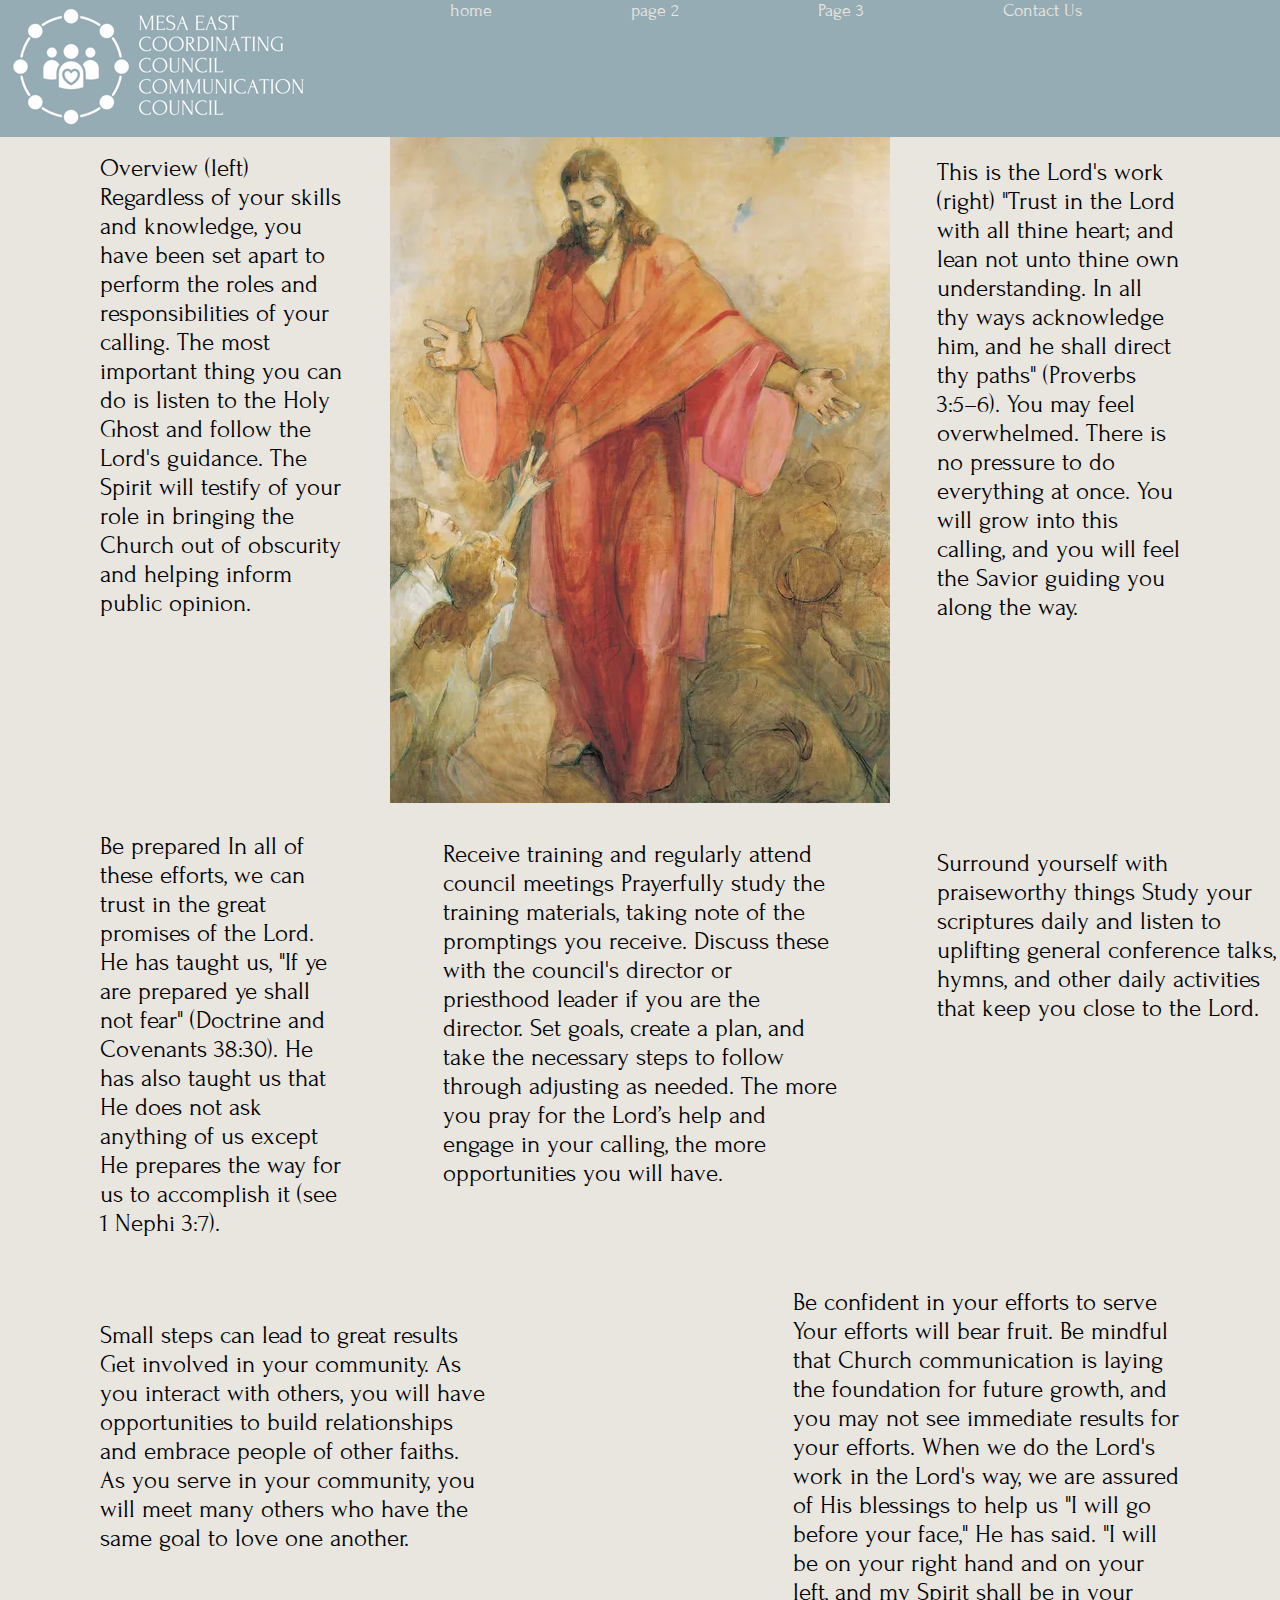
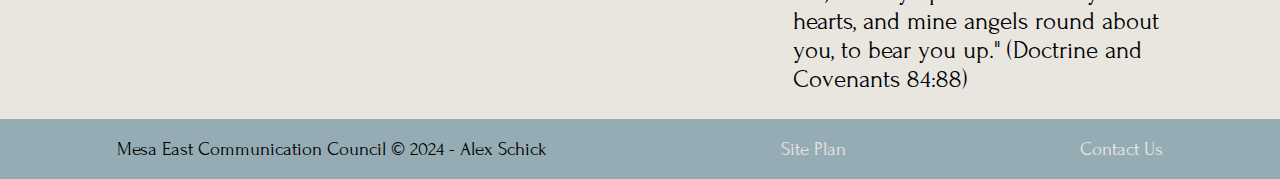
<file: mecccc/pg3.html>
<!DOCTYPE html>
<html lang="en">
<head>
    <meta charset="UTF-8">
    <meta name="viewport" content="width=device-width, initial-scale=1.0">
    <title>Document</title>
    <link rel="stylesheet" href="styles/pg3-plan.css">
</head>
<body>   
    <div id="content">
        <header>
            <a id="logo_link" href="index.html">
                <img class="logo" src="MECCCC_Logo_BLUE.png" alt="MECCCC Logo">
            </a>
            <nav>
                <a href="MECCCC.html">home</a>
                <a href="pg2.html">page 2</a>
                <a href="pg3.html">Page 3</a>
                <a href="">Contact Us</a>
            </nav>
        </header>
        <main class="home-grid">
            <section id="view">
                <h1>Overview (left)
                    Regardless of your skills and knowledge, you have been set apart to perform the roles and responsibilities of your calling. The most important thing you can do is listen to the Holy Ghost and follow the Lord's guidance. The Spirit will testify of your role in bringing the Church out of obscurity and helping inform public opinion.
                </h1>
            </section>
            <section id="red">
                <img class="Christ" src="images/christ_red_robe_minerva_teichert.webp" alt="red robe">
            </section>
            <section id="work">
                <h2>This is the Lord's work (right)
                    "Trust in the Lord with all thine heart; and lean not unto thine own understanding. In all thy ways acknowledge him, and he shall direct thy paths" (Proverbs 3:5–6).
                    You may feel overwhelmed. There is no pressure to do everything at once. You will grow into this calling, and you will feel the Savior guiding you along the way.
                </h2>
            </section>
            <section id="prepared">
                <h3>Be prepared
                    In all of these efforts, we can trust in the great promises of the Lord. He has taught us, "If ye are prepared ye shall not fear" (Doctrine and Covenants 38:30). He has also taught us that He does not ask anything of us except He prepares the way for us to accomplish it (see 1 Nephi 3:7).
                </h3>
            </section>
            <section id="training">
                <h4>Receive training and regularly attend council meetings
                    Prayerfully study the training materials, taking note of the promptings you receive. Discuss these with the council's director or priesthood leader if you are the director. Set goals, create a plan, and take the necessary steps to follow through adjusting as needed. The more you pray for the Lord’s help and engage in your calling, the more opportunities you will have.
                </h4>
            </section>
            <section id="praiseworthy">
                <h5>Surround yourself with praiseworthy things
                    Study your scriptures daily and listen to uplifting general conference talks, hymns, and other daily activities that keep you close to the Lord.
                </h5>
            </section>
            <section id="steps">
                <h6>Small steps can lead to great results
                    Get involved in your community. As you interact with others, you will have opportunities to build relationships and embrace people of other faiths. As you serve in your community, you will meet many others who have the same goal to love one another.
                </h6>
            </section>
            <section id="confident">
                <p>Be confident in your efforts to serve
                    Your efforts will bear fruit. Be mindful that Church communication is laying the foundation for future growth, and you may not see immediate results for your efforts. When we do the Lord's work in the Lord's way, we are assured of His blessings to help us "I will go before your face," He has said. "I will be on your right hand and on your left, and my Spirit shall be in your hearts, and mine angels round about you, to bear you up." (Doctrine and Covenants 84:88)
                </p>
            </section>
        </main>
        <footer>
            <p>Mesa East Communication Council  &copy; 2024 - Alex Schick</p>
            <p><a href="site-plan.html">Site Plan</a></p>
            <p><a href="contactus.html">Contact Us</a></p>
        </footer>
    </div>
</body>
</html>
</file>
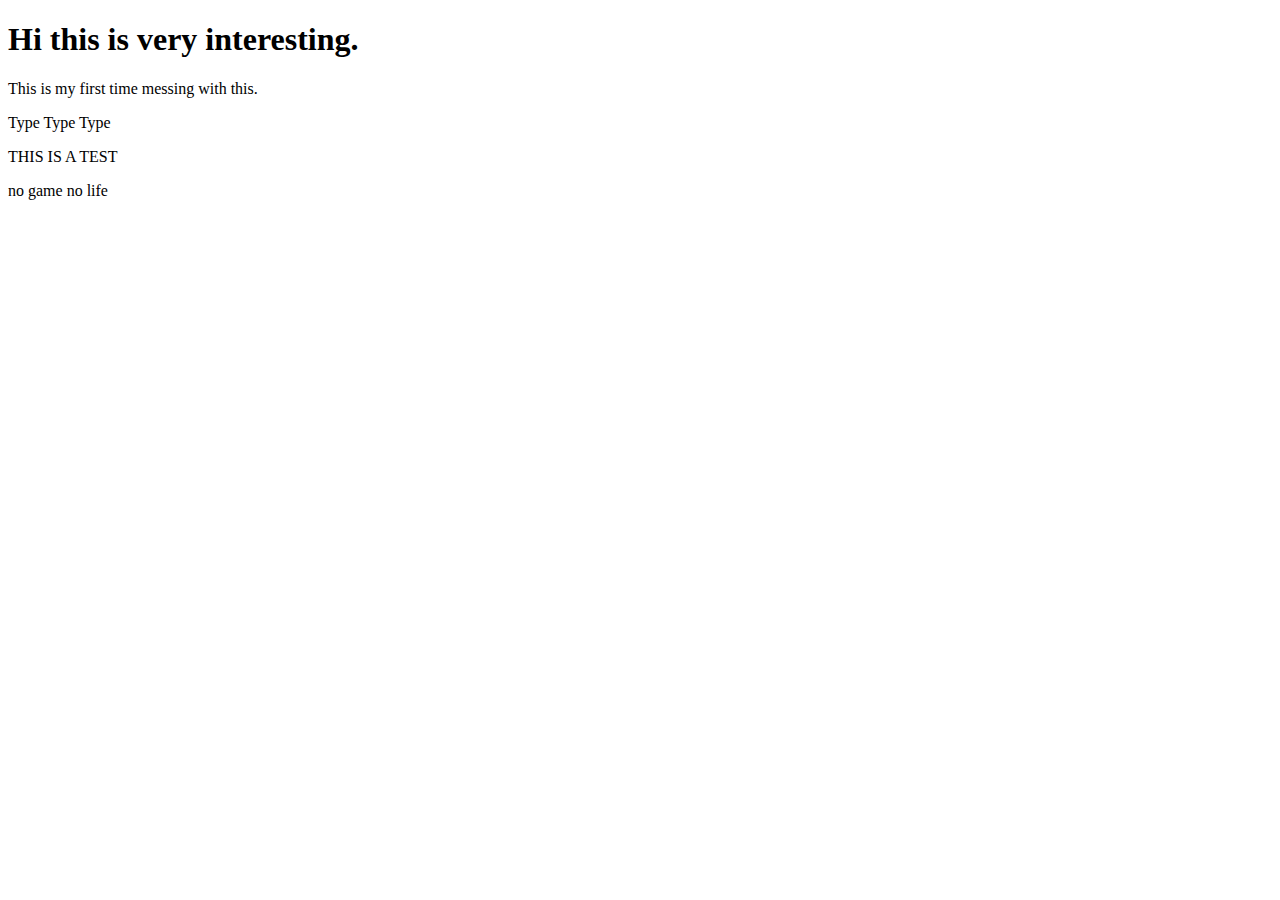
<file: Practice/practice-w1.html>
<!DOCTYPE html>
<html lang="en">
<head>
    <meta charset="UTF-8">
    <meta name="viewport" content="width=device-width, initial-scale=1.0">
    <title>Hello Yall</title>
</head>
<body>
    <h1>Hi this is very interesting.</h1>
    <p>This is my first time messing with this.</p>
<p>Type Type Type </p>
<p>THIS IS A TEST</p>
<p>no game no life</p>
    
</body>
</html>
</file>
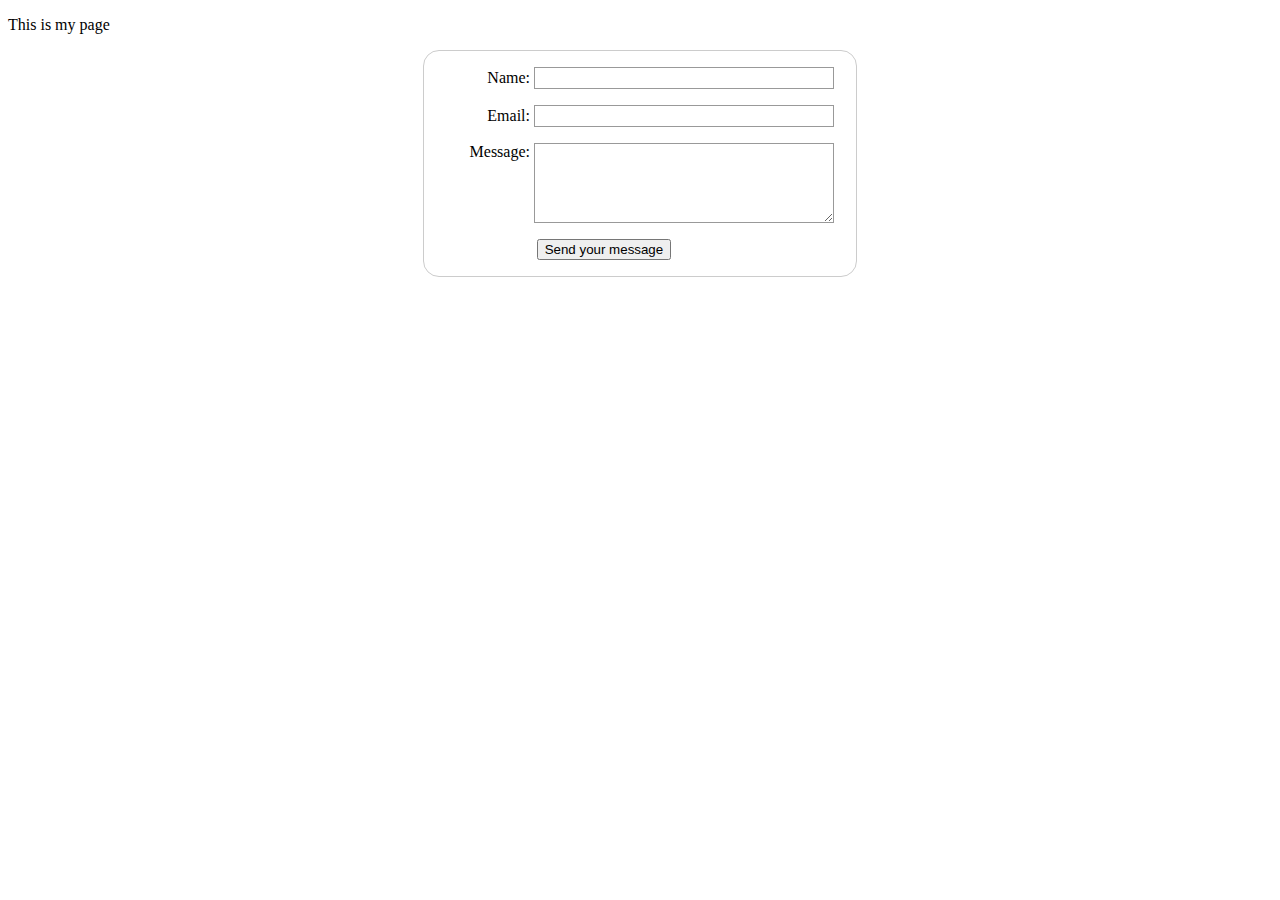
<file: wwr/contactus.html>
<!DOCTYPE html>
<html lang="en-US">
  <head>
    <meta charset="utf-8">
    <meta name="viewport" content="width=device-width">
    <title>My test page</title>
  </head>
  <body>
    <p>This is my page</p>
  </body>
</html>
<form action="/my-handling-form-page" method="post">
    <ul>
      <li>
        <label for="name">Name:</label>
        <input type="text" id="name" name="user_name" />
      </li>
      <li>
        <label for="mail">Email:</label>
        <input type="email" id="mail" name="user_email" />
      </li>
      <li>
        <label for="msg">Message:</label>
        <textarea id="msg" name="user_message"></textarea>
      </li>
      <li class="button">
        <button type="submit">Send your message</button>
      </li>
    </ul>
  </form>
<style>
    form {
  
  margin: 0 auto;
  width: 400px;
  padding: 1em;
  border: 1px solid #ccc;
  border-radius: 1em;
}

ul {
  list-style: none;
  padding: 0;
  margin: 0;
}

form li + li {
  margin-top: 1em;
}

label {
  display: inline-block;
  width: 90px;
  text-align: right;
}

input,
textarea {
  font: 1em sans-serif;
  width: 300px;
  box-sizing: border-box;
  border: 1px solid #999;
}

input:focus,
textarea:focus {
  border-color: #000;
}

textarea {
  vertical-align: top;
  height: 5em;
}

.button {
  
  padding-left: 90px;
}

button {
  margin-left: 0.5em;
}
</style>
</file>
<file: style.css>
#first-paragraph {
    color: #960c0c;
    font-size: 30px;
    font-weight: bold;
}
#second-paragraph {
    color: rgb(12, 212, 22);
    font-size: 2em;
    font-weight: lighter;
}
.other-paragraph {
    color: yellow;
    background-color: red;
}
</file>
<file: wwr/styles/style.css>
@import url('https://fonts.googleapis.com/css2?family=Rock+Salt&display=swap');

:root {
    --heading-font: "Rock Salt";
    --paragraph-font: Arial, Georgia, 'Rock Salt';
}

#content {
    max-width: 1600px;
    margin: 0 auto;
}
.home-grid {
    display: grid;
    grid-template-columns: repeat(10, 1fr);
}
#background {
    height: 725px;
    background-color: #8B2635;
    grid-column: 1/11;
    grid-row: 4/9;
}

body {
    background-color: #D3D5D4;
    font-family: Arial, georgia, 'Rock Salt';
    font-size: 22px;
    margin: 0;
    padding: 0;
}

h2 {
    margin: 0;
}

header {
    background-color: #313E50;
    display: grid;
    grid-template-columns: 150px auto;
}

nav a:hover {
    background-color: #F4E04D;
    color: #8B2635;
}
.book, .join {
    background-color: #D3D5D4;
    color: #009FB7;
    text-decoration: none;
    font-size: 18px;
    padding: 15px 30px;
    margin-top: 50px;
    border-radius: 5px;
}
.book:hover, .join:hover {
    background-color: #009FB7;
    color: #8B2635;
}
footer {
    background-color: #8B2635;
    color: #009FB7;
    padding: 25px 50px;
    margin-top: 200px;
    display: flex;
    justify-content: space-around;
    align-items: center;
}
footer a {
    text-decoration: none;
    color: #009FB7;
    margin-top: 200px;
}
footer a:hover {
    color: #8B2635;
}

.icon {
    width: 80px;
    padding-top: 10px;
}

nav a {
    text-align: center;
    color: #009FB7;
    text-decoration: none;
    padding: 35px;
}
footer p {
    font-size: 1.2em;
}

footer p a:hover {
    text-decoration: underline;
}
#hero-msg h1, #hero-msg h4 {
    text-align: center;
}
.button-box {
    text-align: center;
}
main section {
    text-align: center;
}
#hero-img {
    width: 100%;
}
.logo {
    width: 80px;
}
.home-title {
    color: #8B2635;
    font-family: 'Rock Salt', 'Arial', 'Georgia';
    font-size: 2em;
    margin-top: 10px;
}
h4 {
    color: #009FB7;
}
.msg h2 {
    color: #313E50;
}
.msg p {
    color: #313E50;
    font-size: .8em;
    padding-bottom: 15px;
}
.msg {
    line-height: 1.5em;
    background-color:#D3D5D4;
    padding: 35px;
    grid-column: 6/10;
    grid-row: 6/7;
    box-shadow: 5px 5px 10px #313E50;
}
#logo_link {
    padding-top: 5px;
    justify-self: center;
    align-self: center;
}

.rivers-card, .camping-card, .rapids-card {
    margin: 200px 0;
}
.card-img {
    border: 10px solid black;
    transition: .5s;
    box-shadow: 5px 5px 10px #313E50;
}
.card-img:hover {
    opacity: .6;
    transform: scale(1.1);
}
main section img {
    box-sizing: border-box;
}

footer .social img {
    padding-top: 15px;
}

nav {
    display: flex;
    justify-content: space-around;
}
#hero {
    display: grid;
    grid-template-columns: 1fr 3fr 1fr;
    margin-top: -100px;
}
#hero-box {
    grid-column: 1/4;
    grid-row: 1/3;
    z-index: -1;
}
#hero-msg h4 {
    color: white;
}
#hero-msg {
    grid-column: 2/3;
    grid-row: 1/2;
    margin-top: 100px;
}
.card-img, .mountains {
    width: 100%;
}
.rivers-card {
    grid-column: 2/4;
    grid-row: 2/3;
}
.camping-card {
    grid-column: 5/7;
    grid-row: 2/3;
}
.rapids-card {
    grid-column: 8/10;
    grid-row: 2/3;
}
.mountains {
    width: 100%;
    grid-column: 2/7;
    grid-row: 5/8;
    box-shadow: 5px 5px 10px #313E50;
}
.msg {
    grid-column: 6/10;
    grid-row: 6/7;
}

@media screen and (max-width: 900px) {
    #hero, .home-grid {
        display: block;
        height: auto;
    }
    nav, footer {
        flex-direction: column;
    }
    nav a {
        display: block;
        padding: 15px;
    }
    #hero {
        margin-top: 0;
    }
    #hero-msg {
        margin-top: 0;
    }
    #hero-msg h4 {
        display: none;
    }
    #hero-msg h1 {
        color: #6f7364;
    }
    .home-title {
        font-size: 25px;
    }
    .rivers-card, .camping-card, .rapids-card { 
        margin: 50px auto;
        width: 60%;
    }
    #background {
        display: none;
    }
    .mountains, .msg {
        width: 80%;
        display: block;
        margin: 0 auto;
    }
    footer {
        margin-top: 25px;
    }
}
</file>
<file: positionstyles.css>
/* CSS - Name: "positionstyles.css" */
/* Activity 1 styles */
.content1 {
  /* This is the parent of the activity 1 boxes. */
display: grid;
grid-template-columns: 1fr 1fr;
justify-items: center;
gap: 20px;
}
.red1 { 
  width: 100%; 
  height: 100px; 
  background-color: red; 
  grid-column: 1/3;

} 
.green1 {
  width: 200px; 
  height: 200px; 
  background-color: green; 

} 
.yellow1 {
  width: 200px; 
  height: 200px; 
  background-color: gold; 
} 
.blue1 {
  width: 100%; 
  height: 100px; 
  background-color: blue; 
  grid-column: 1/3;
} 
/* Activity 2 styles */ 
.content2 {
  /* This is the parent of the activity 2 boxes. */
  display: grid;
  grid-template-columns: 50px 50px 50px 50px;
  grid-template-rows: 50px 50px 50px 50px;
}
.red2 {
  width: 100px; 
  height: 100px; 
  background-color: red; 
} 
.green2 { 
  width: 100px; 
  height: 100px; 
  background-color: green; 
  grid-row: 2/3;
  grid-column: 2/3;
} 
.yellow2 {
  width: 100px; 
  height: 100px; 
  background-color: gold; 
  grid-row: 3/4;
  grid-column: 3/4;
} 
.blue2 {
  width: 100px; 
  height: 100px; 
  background-color: blue; 
  grid-row: 4/5;
  grid-column: 4/5;
} 
/* Activity 3 styles */ 
.content3 {
  /* This is the parent of the activity 3 boxes. */
  display: grid;
  grid-template-columns: 1fr 1fr;
  grid-column: 50px;
  grid-column-gap: 50px;
}
.red3 {
  width: 100%; 
  height: 100px; 
  background-color: red; 
  grid-column: 1/3;
} 
.green3 {
  width: 300px; 
  height: 200px; 
  background-color: green;

} 
.yellow3 {
  width: 300px; 
  height: 200px; 
  background-color: gold; 

} 
.blue3 {
  width: 100%;
  height: 100px; 
  background-color: blue;
  grid-column: 1/3; 
} 
/* Activity 4 styles */ 
.content4 {
  /* This is the parent of the activity 4 boxes. */
  height: 400px;
  display: grid;
  grid-template-columns: 1fr 1fr;
  gap: none;
}
.red4 {
  width: 100%; 
  height: 100%; 
  background-color: red; 
  grid-row: 1/4;
  grid-column: 1/3;

} 
.green4 {
  width: 100%; 
  height: 100%; 
  background-color: green; 
  grid-row: 1/2;
  grid-column: 2/4;
} 
.yellow4 {
  width: 100%; 
  height: 100%; 
  background-color: gold; 
  grid-row: 2/3;
  grid-column: 2/4;
} 
.blue4 {
  width: 100%; 
  height: 100%; 
  background-color: blue; 
  grid-row: 3/4;
  grid-column: 2/4;
} 
/* Activity 5 styles */ 
.content5 {
  /* This is the parent of the activity 5 boxes. */
  height: 400px;
  display: grid;
}
.red5 { 
  width: 100px; 
  height: 100px; 
  background-color: red; 
} 
.green5 { 
  width: 100px; 
  height: 100px; 
  background-color: green;
  float: left; 

} 
.yellow5 {
  width: 100px; 
  height: 100px; 
  background-color: gold; 
  float: left;

} 
.blue5 {
  width: 100px; 
  height: 100px; 
  background-color: blue; 
} 
/* Activity 6 styles */ 
.content6 {
  /* This is the parent of the activity 6 boxes. */
}
.red6 {
  width: 100px; 
  height: 100px; 
  background-color: red; 
} 
.green6 {
  width: 100px; 
  height: 100px; 
  background-color: green; 
} 
.yellow6 {
  width: 100px; 
  height: 100px; 
  background-color: gold; 
} 
.blue6 {
  width: 100px; 
  height: 100px; 
  background-color: blue; 
} 


/* Do not make any changes below here */
.activity {
  width: 70%; 
  margin: 20px auto; 
  font-family: Arial, sans-serif; 
  border: 1px solid black; 
  padding: 10px; 
  clear:both; 
  overflow: auto;
} 

.hint {
  border: 1px solid grey;
  background: #e0e0e0;
  padding: .5em;
  position: relative;
  margin: 1em 0;
}
.hint h3 {
  margin: 0;
}
.hint:hover {
  background: #d0d0d0;
}
.hint > div {
  display: none;
}

.hint input[type=checkbox] {
  position: absolute;
  width: 100%;
  height: 100%;
  opacity: 0;
  z-index: 1;
  cursor: pointer;
}

.hint input[type=checkbox]:checked ~ div {
  display: block;
}

.hint i {
  position: absolute;
  transform: translate(-6px, 0);
  margin-top: 16px;
  right: 10px;
  top: -3px;
}
.hint i:before, .hint i:after {
  content: "";
  position: absolute;
  background-color: black;
  width: 3px;
  height: 9px;
}
.hint i:before {
  transform: translate(2px, 0) rotate(45deg);
}
.hint i:after {
  transform: translate(-2px, 0) rotate(-45deg);
}

.hint input[type=checkbox]:checked ~ i:before {
  transform: translate(-2px, 0) rotate(45deg);
}
.hint input[type=checkbox]:checked ~ i:after {
  transform: translate(2px, 0) rotate(-45deg);
}
.hint a {
  position: relative;
  z-index: 1;
}
</file>
<file: ice/iceW5.css>
#circles {
    width: 600px;
}
</file>
<file: mecccc/styles/Mecccc-plan.css>
@import url('https://fonts.googleapis.com/css2?family=EB+Garamond:ital,wght@0,400..800;1,400..800&display=swap');

@import url('https://fonts.googleapis.com/css2?family=Forum&display=swap');

:root {
    --primary-color: #e9e6e0   ;
    --secondary-color: #b3a18d ;
    --accent1-color: #a3a87d;
    --accent2-color: #95acb5;
  

    --heading-font: "EB Garamond", Arial;
    --paragraph-font: "Forum", Helvetica, sans-serif;
  }
header{
    background-color: #95acb5;
    display: grid;
    grid-template-columns: 350px auto;
  }
  nav a {
    text-align: center;
    color: #e9e6e0;
    text-decoration: none;
    font-size: large;
    padding: 35px;
    padding-left: 100px;
  }
  nav a:hover{
    background-color: #95acb5;
    color: #a3a87d;
  }
body {
    font-family: "Forum", Helvetica, sans-serif;
    background-color: #e9e6e0;
    margin: 0;
    padding: 0;
}

#content {
    max-width: 1600px;
    margin: 0 auto;
}
.home-grid {
    display: grid;
    grid-template-columns: 50% 50%;
    grid-template-rows: 25% 25% 25% 25%;
}
.handshake {
    height: 300px;
    width: 500px;
    padding-right: 250px;
    border: white;
}
.europ {
    height: 300px;
    width: 500px;
    padding-left: 250px;
}
.meeting {
    height: 300px;
    width: 500px;
    padding-right: 250px;
}
.cathlic {
    height: 300px;
    width: 500px;
    padding-left: 250px;
}
.first {
    grid-column: 1/1;
}
.intro {
    grid-column: 2/3;
}
h1, h2, h3, h4 {
  font-size: 25px;  
}
footer {
    background-color: #95acb5;
    display: flex;
    justify-content: space-around;
    align-items: center;
}
footer a {
    text-decoration: none;
    color: #e9e6e0;
}
footer a:hover {
    color: #a3a87d;
}
footer p {
    font-size: 1.2em;
}
footer p a:hover {
    text-decoration: none;
}
h1 {
    padding-left: 250px;
}
h2 {
    padding-right: 250px;
}
h3 {
    padding-left: 250px;
}
h4 {
    padding-right: 250px;
    padding-bottom: 90px;
}
</file>
<file: mecccc/styles/pg2-plan.css>
@import url('https://fonts.googleapis.com/css2?family=EB+Garamond:ital,wght@0,400..800;1,400..800&display=swap');

@import url('https://fonts.googleapis.com/css2?family=Forum&display=swap');

:root {
    --primary-color: #e9e6e0   ;
    --secondary-color: #b3a18d ;
    --accent1-color: #a3a87d;
    --accent2-color: #95acb5;
  

    --heading-font: "EB Garamond", Arial;
    --paragraph-font: "Forum", Helvetica, sans-serif;
  }
header{
    background-color: #95acb5;
    display: grid;
    grid-template-columns: 350px auto;
  }
nav a {
    text-align: center;
    color: #e9e6e0;
    text-decoration: none;
    font-size: large;
    padding: 35px;
    padding-left: 100px;
  }
nav a:hover{
    background-color: #95acb5;
    color: #a3a87d;
  }
body {
    font-family: "Forum", Helvetica, sans-serif;
    background-color: #e9e6e0;
    margin: 0;
    padding: 0;
}

#content {
    max-width: 1600px;
    margin: 0 auto;
}
.home-grid {
    display: grid;
    grid-template-columns: 25% 75%;

}
footer {
    background-color: #95acb5;
    display: flex;
    justify-content: space-around;
    align-items: center;
}
footer a {
    text-decoration: none;
    color: #e9e6e0;
}
footer a:hover {
    color: #a3a87d;
}
footer p {
    font-size: 1.2em;
}
footer p a:hover {
    text-decoration: none;
}
.rrw {
    grid-row: 1;
    grid-column: 1/3;
}
.roles {
    height: 200px;
    width: 800px;
    grid-row: 2;
    grid-column: 1/3;
}
.stake {
    height: 200px;
    width: 200px;
    grid-row: 3;
    grid-column: 1/2;
}
.sw {
    grid-row: 3;
    grid-column: 2/3;
}
.comdir {
    height: 200px;
    width: 200px;
    grid-row: 4;
    grid-column: 1/2;
}
.cdw {
    grid-row: 4;
    grid-column: 2/3;
}
.justserve {
    height: 200px;
    width: 200px;
    grid-row: 5;
    grid-column: 1/2;
}
.jsw {
    grid-row: 5;
    grid-column: 2/3;
}
.socialmedia {
    height: 200px;
    width: 200px;
    grid-row: 6;
    grid-column: 1/2;
}
.smw {
    grid-row: 6;
    grid-column: 2/3;
}
.other {
    height: 200px;
    width: 200px;
    grid-row: 8;
    grid-column: 1/2;
}
.ow {
    grid-row: 7;
    grid-column: 2/3;
}
#purpose {
    font-size: 25px;
    font-weight: 400;
    grid-column: 1/3;
    margin: 50 auto;
    padding-left: 100px;
    padding-right: 100px;
}
#all {
    grid-column: 1/3;
}
.container {
  position: relative;
  width: 50%;
  margin: 0 auto;
}

.roles {
  opacity: 1;
  display: block;
  width: 100%;
  height: auto;
  transition: .5s ease;
  backface-visibility: hidden;
}

.middle {
  transition: .5s ease;
  opacity: 0;
  position: absolute;
  top: 50%;
  left: 50%;
  transform: translate(-50%, -50%);
  -ms-transform: translate(-50%, -50%);
  text-align: center;
}

.container:hover .image {
  opacity: 0.3;
}

.container:hover .middle {
  opacity: 1;
}

.text {
  background-color: #04AA6D;
  color: white;
  font-size: 16px;
  padding: 16px 32px;
}
</file>
<file: mecccc/styles/pg3-plan.css>
@import url('https://fonts.googleapis.com/css2?family=EB+Garamond:ital,wght@0,400..800;1,400..800&display=swap');

@import url('https://fonts.googleapis.com/css2?family=Forum&display=swap');

:root {
    --primary-color: #e9e6e0   ;
    --secondary-color: #b3a18d ;
    --accent1-color: #a3a87d;
    --accent2-color: #95acb5;
  

    --heading-font: "EB Garamond", Arial;
    --paragraph-font: "Forum", Helvetica, sans-serif;
  }
header{
    background-color: #95acb5;
    display: grid;
    grid-template-columns: 350px auto;
  }
nav a {
    text-align: center;
    color: #e9e6e0;
    text-decoration: none;
    font-size: large;
    padding: 35px;
    padding-left: 100px;
  }
nav a:hover{
    background-color: #95acb5;
    color: #a3a87d;
  }
body {
    font-family: "Forum", Helvetica, sans-serif;
    background-color: #e9e6e0;
    margin: 0;
    padding: 0;
}

#content {
    max-width: 1600px;
    margin: 0 auto;
}
.home-grid {
    display: grid;
}
footer {
    background-color: #95acb5;
    display: flex;
    justify-content: space-around;
    align-items: center;
}
footer a {
    text-decoration: none;
    color: #e9e6e0;
}
footer a:hover {
    color: #a3a87d;
}
footer p {
    font-size: 1.2em;
}
footer p a:hover {
    text-decoration: none;
}
#view {
    grid-column: 1/2;
    padding-left: 100px;
}
#red {
    grid-column: 2/3;
    margin: 0 auto;
}
#work {
    grid-column: 3/4;
    padding-right: 100px;
}
#prepared {
    grid-column: 1/2;
    padding-left: 100px;
}
#training {
    grid-column: 2/3;
    padding-left: 100px;
    padding-right: 100px;
}
#praisworthy {
    grid-column: 3/4;
    padding-right: 100px;
}
#steps {
    grid-column: 1/3;
    grid-row: 3;
    padding-right: 450px;
    padding-left: 100px;
}
#confident {
    grid-column: 2/4;
    grid-row: 3;
    padding-left: 450px;
    padding-right: 100px;
}
h1, h2, h3, h4, h5, h6, p {
    font-size: 25px;
    font-weight: 400;
}
</file>
